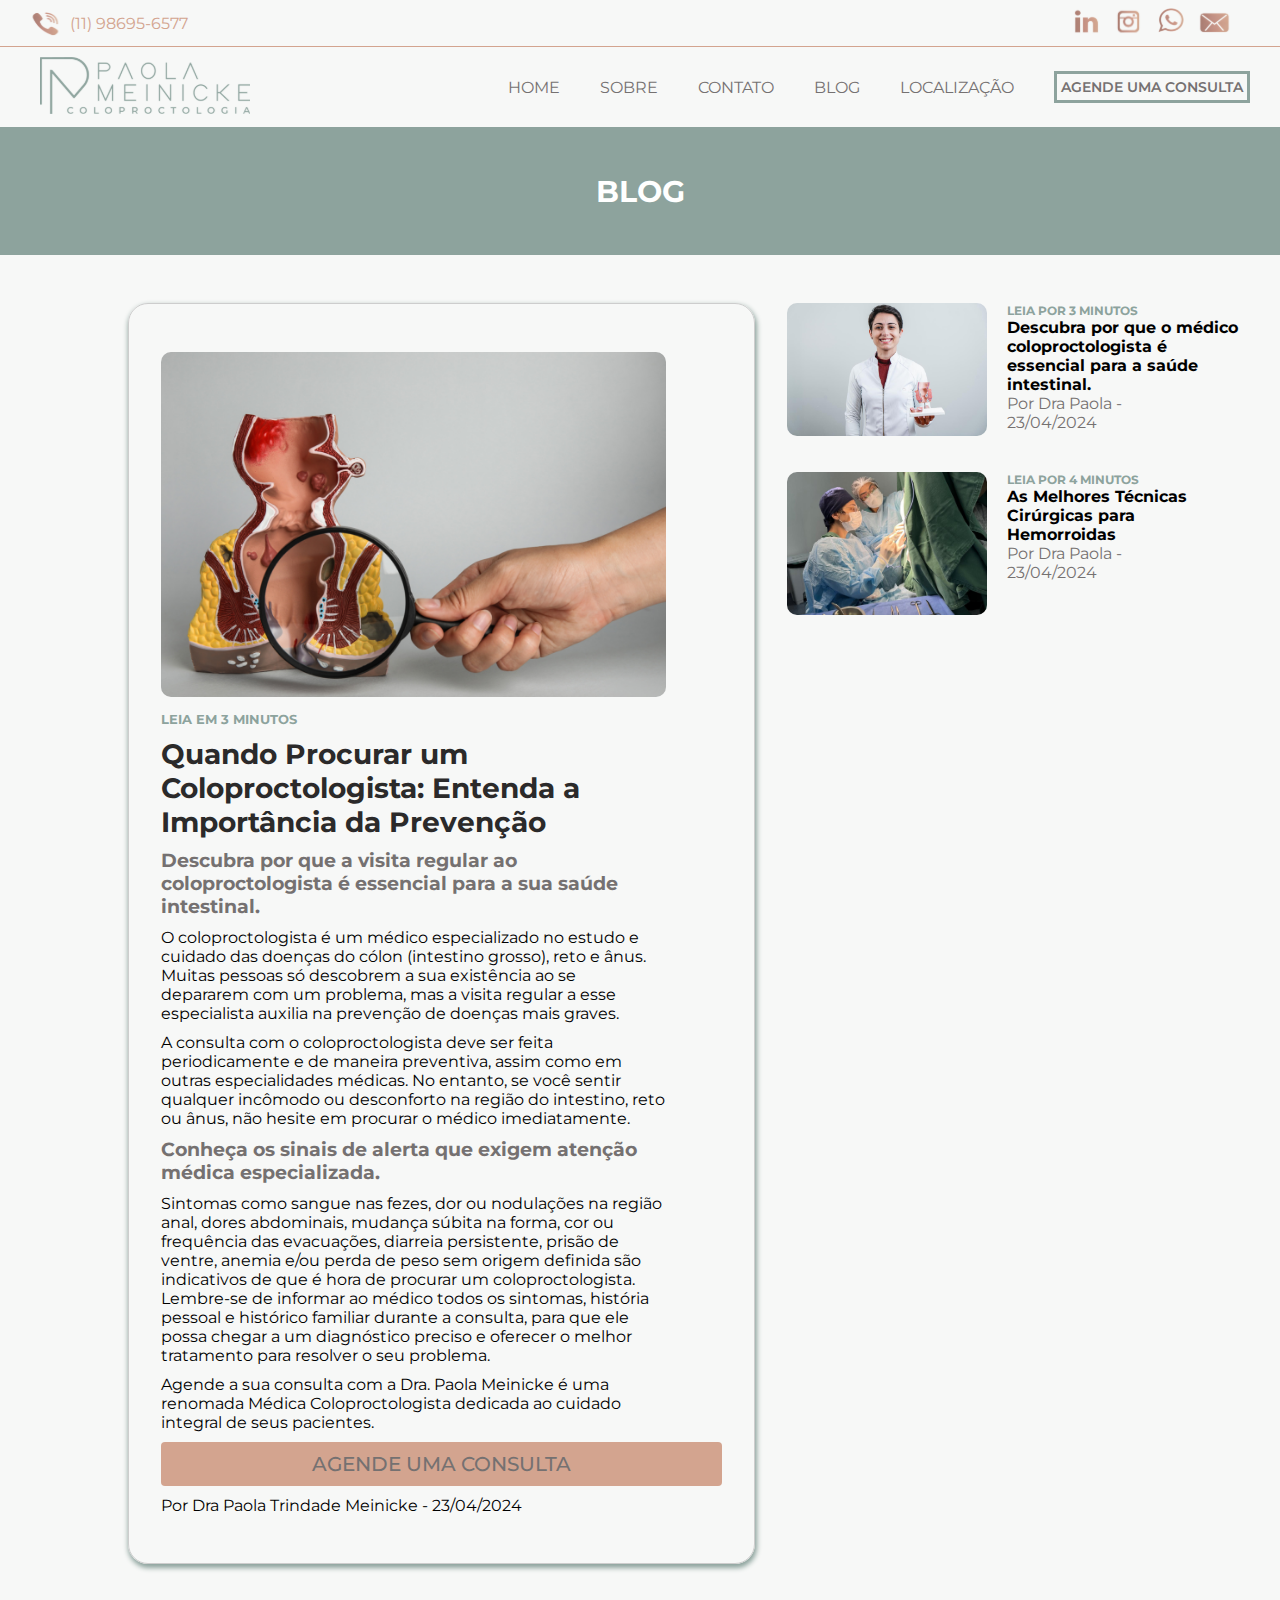
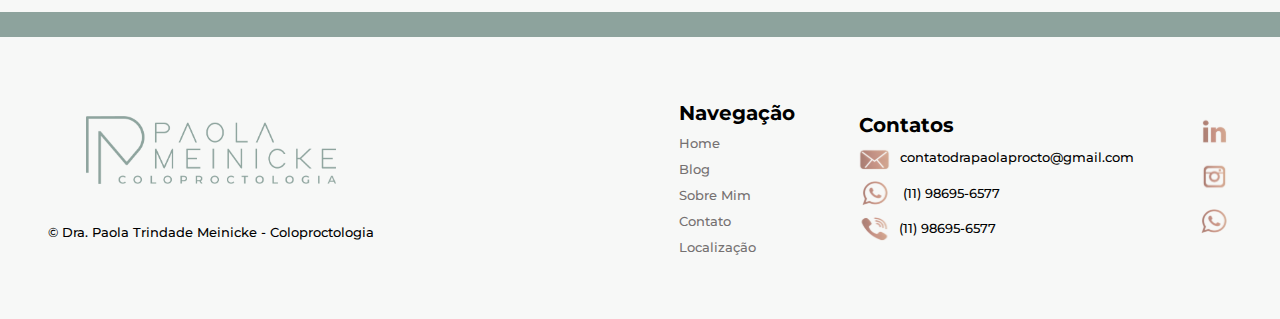
<file: pages/artigo2.html>
<!DOCTYPE html>
<html lang="pt-br">

<head>
    <meta charset="UTF-8">
    <meta name="viewport" content="width=device-width, initial-scale=1.0">
    <link rel="preconnect" href="https://fonts.googleapis.com">
    <link rel="preconnect" href="https://fonts.gstatic.com" crossorigin>
    <link href="https://fonts.googleapis.com/css2?family=Montserrat:ital,wght@0,100..900;1,100..900&display=swap"
        rel="stylesheet">
    <title>Dra Paola Trindade</title>
    <link rel="stylesheet" href="../styles/index.css">
    <link rel="shortcut icon" href="../img/favicon.png" type="image/x-icon">
</head>

<body>
    <div id="page" class="site">
        <header>
            <div class="icons-navbar">
                <div class="tel-header">
                    <img class="icon-contato" src="../img/tel-icon.svg" alt="">
                    <p>(11) 98695-6577</p>
                </div>
                <div class="icons-header">
                    <a href="https://www.linkedin.com/in/drapaolameinicke" target="_blank"
                        rel="noopener noreferrer"><img class="icon-redes" src="../img/linkdlin.svg" alt=""></a>
                    <a href="https://www.instagram.com/drapaola.procto/" target="_blank" rel="noopener noreferrer"><img
                            class="icon-redes" src="../img/Insta-icon.svg" alt=""></a>
                    <a href="https://api.whatsapp.com/send/?phone=%2B5511986956577&text=Ol%C3%A1%2C+encontrei+a+Dra+Paola+Meinicke+Proctolgista+no+Google+e+gostaria+de+agendar+uma+consulta&type=phone_number&app_absent=0"
                        target="_blank" rel="noopener noreferrer"><img class="icon-redes" src="../img/Whatssap-icon.svg"
                            alt=""></a>
                    <a href="mailto:contatodrapaolaprocto@gmail.com"><img class="icon-redes" src="../img/mail-icon.svg"
                            alt=""></a>
                </div>
            </div>
            <div class="navbar">
                <a href="../index.html"><img src="../img/Logo-PM.svg" alt="Logo"></a>
                <div class="nav-itens">
                    <ul class="list-nav">
                        <li><a href="../index.html">Home</a></li>
                        <li><a href="../index.html#about">Sobre</a></li>
                        <li><a href="../index.html#contact">Contato</a></li>
                        <li><a href="../index.html#blog">Blog</a></li>
                        <li><a href="../index.html#local">Localização</a></li>
                    </ul>
                    <button class="btn-header"><a
                            href="https://api.whatsapp.com/send/?phone=%2B5511986956577&text=Ol%C3%A1%2C+encontrei+a+Dra+Paola+Meinicke+Proctolgista+no+Google+e+gostaria+de+agendar+uma+consulta&type=phone_number&app_absent=0"
                            target="_blank" rel="noopener noreferrer">Agende uma consulta</a>
                    </button>
                </div>
            </div>
        </header>
        <main>
            <section class="blog-page" id="blog">
                <div class="titulo-blog-page">
                    <h2>Blog</h2>
                </div>

                <section class="conteudo-page">
                    <article class="principal-page training-icons">
                        <div class="img-blog-page"><a href="./pages/blog.html" target="_blank"><img
                                    src="../img/Quando Procurar um Coloproctologista_ Entenda a Importância da Prevenção.png" alt=""></a></div>
                        <div class="text-blog-page">
                            <h5> Leia em 3 minutos</h5>
                            <h2>Quando Procurar um Coloproctologista: Entenda a Importância da
                                Prevenção
                            </h2>
                            <h3>Descubra por que a visita regular ao coloproctologista é essencial para a sua saúde
                                intestinal.</h3>
                            <p>O coloproctologista é um médico especializado no estudo e cuidado das doenças
                                do cólon (intestino grosso), reto e ânus. Muitas pessoas só descobrem a sua
                                existência ao se depararem com um problema, mas a visita regular a esse
                                especialista auxilia na prevenção de doenças mais graves.
                                </p>
                            <p>A consulta com o coloproctologista deve ser feita periodicamente e de maneira
                                preventiva, assim como em outras especialidades médicas. No entanto, se você
                                sentir qualquer incômodo ou desconforto na região do intestino, reto ou ânus, não
                                hesite em procurar o médico imediatamente.</p>
                            <h3>Conheça os sinais de alerta que exigem atenção médica especializada.</h3>
                            <p>Sintomas como sangue nas fezes, dor ou nodulações na região anal, dores
                                abdominais, mudança súbita na forma, cor ou frequência das evacuações, diarreia
                                persistente, prisão de ventre, anemia e/ou perda de peso sem origem definida são
                                indicativos de que é hora de procurar um coloproctologista. Lembre-se de informar
                                ao médico todos os sintomas, história pessoal e histórico familiar durante a
                                consulta, para que ele possa chegar a um diagnóstico preciso e oferecer o melhor
                                tratamento para resolver o seu problema.</p>
                                <p>
                                    Agende a sua consulta com a Dra. Paola Meinicke é uma renomada Médica
                                    Coloproctologista dedicada ao cuidado integral de seus pacientes.
                                </p>
                               <button class="btn-scheduling"><a href="https://api.whatsapp.com/send/?phone=%2B5511986956577&text=Ol%C3%A1%2C+encontrei+a+Dra+Paola+Meinicke+Proctolgista+no+Google+e+gostaria+de+agendar+uma+consulta&type=phone_number&app_absent=0" target="_blank">Agende uma consulta</a></button>
                            <p>Por Dra Paola Trindade Meinicke - 23/04/2024</p>
                        </div>
                    </article>
                    <aside>
                        <div class="secundario-page">
                            <a href="../pages/blog.html"><img src="../img/outrafoto.jpg" alt=""></a>
                            <div>
                                <a href="../pages/blog.html">
                                    <h5>Leia por 3 minutos</h5>
                                    <h2>Descubra por que o médico coloproctologista é essencial para a saúde intestinal.
                                        </h2>
                                    <p>Por Dra Paola - 23/04/2024</p>
                                </a>
                            </div>
                        </div>

                        <div class="secundario-page">
                            <a href="../pages/artigo3.html"><img src="../img/IMG_2945.JPG" alt=""></a>
                            <div>
                                <a href="../pages/artigo3.html">
                                    <h5>Leia por 4 minutos</h5>
                                    <h2>As Melhores Técnicas Cirúrgicas para Hemorroidas</h2>
                                    <p>Por Dra Paola - 23/04/2024</p>
                                </a>
                            </div>

                    </aside>
                </section>
            </section>
        </main>

        <footer>
            <div class="logo-footer">
                <img src="../img/logo.png" width="250px" alt="">
                <p>© Dra. Paola Trindade Meinicke - Coloproctologia</p>
            </div>
            <div class="nav-footer">
                <div class="links-nav">
                    <h4>Navegação</h4>
                    <ul>
                        <li><a href="#">Home</a></li>
                        <li><a href="#blog">Blog</a></li>
                        <li><a href="#about">Sobre Mim</a></li>
                        <li><a href="#contact">Contato</a></li>
                        <li><a href="#local">Localização</a></li>
                    </ul>
                </div>
                <div class="contact-nav">
                    <h4>Contatos</h4>
                    <div class="info-nav">
                        <img src="../img/mail-icon.svg" alt="icone email">
                        <p>contatodrapaolaprocto@gmail.com</p>
                    </div>
                    <div class="info-nav">
                        <img src="../img/Whatssap-icon.svg" alt="icone whatsapp">
                        <p>(11) 98695-6577</p>
                    </div>
                    <div class="info-nav">
                        <img src="../img/tel-icon.svg" alt="icone telefone">
                        <p>(11) 98695-6577</p>
                    </div>
                </div>
                <div class="icons-nav">
                    <a href="https://www.linkedin.com/in/drapaolameinicke" target="_blank"
                        rel="noopener noreferrer"><img class="icon-redes" src="../img/linkdlin.svg" alt=""></a>
                    <a href="https://www.instagram.com/drapaola.procto/" target="_blank" rel="noopener noreferrer"><img
                            class="icon-redes" src="../img/Insta-icon.svg" alt=""></a>
                    <a href="https://api.whatsapp.com/send/?phone=%2B5511986956577&text=Ol%C3%A1%2C+encontrei+a+Dra+Paola+Meinicke+Proctolgista+no+Google+e+gostaria+de+agendar+uma+consulta&type=phone_number&app_absent=0"
                        target="_blank" rel="noopener noreferrer"><img class="icon-redes" src="../img/Whatssap-icon.svg"
                            alt=""></a>
                </div>
            </div>
        </footer>
    </div>
</body>

</html>
</file>
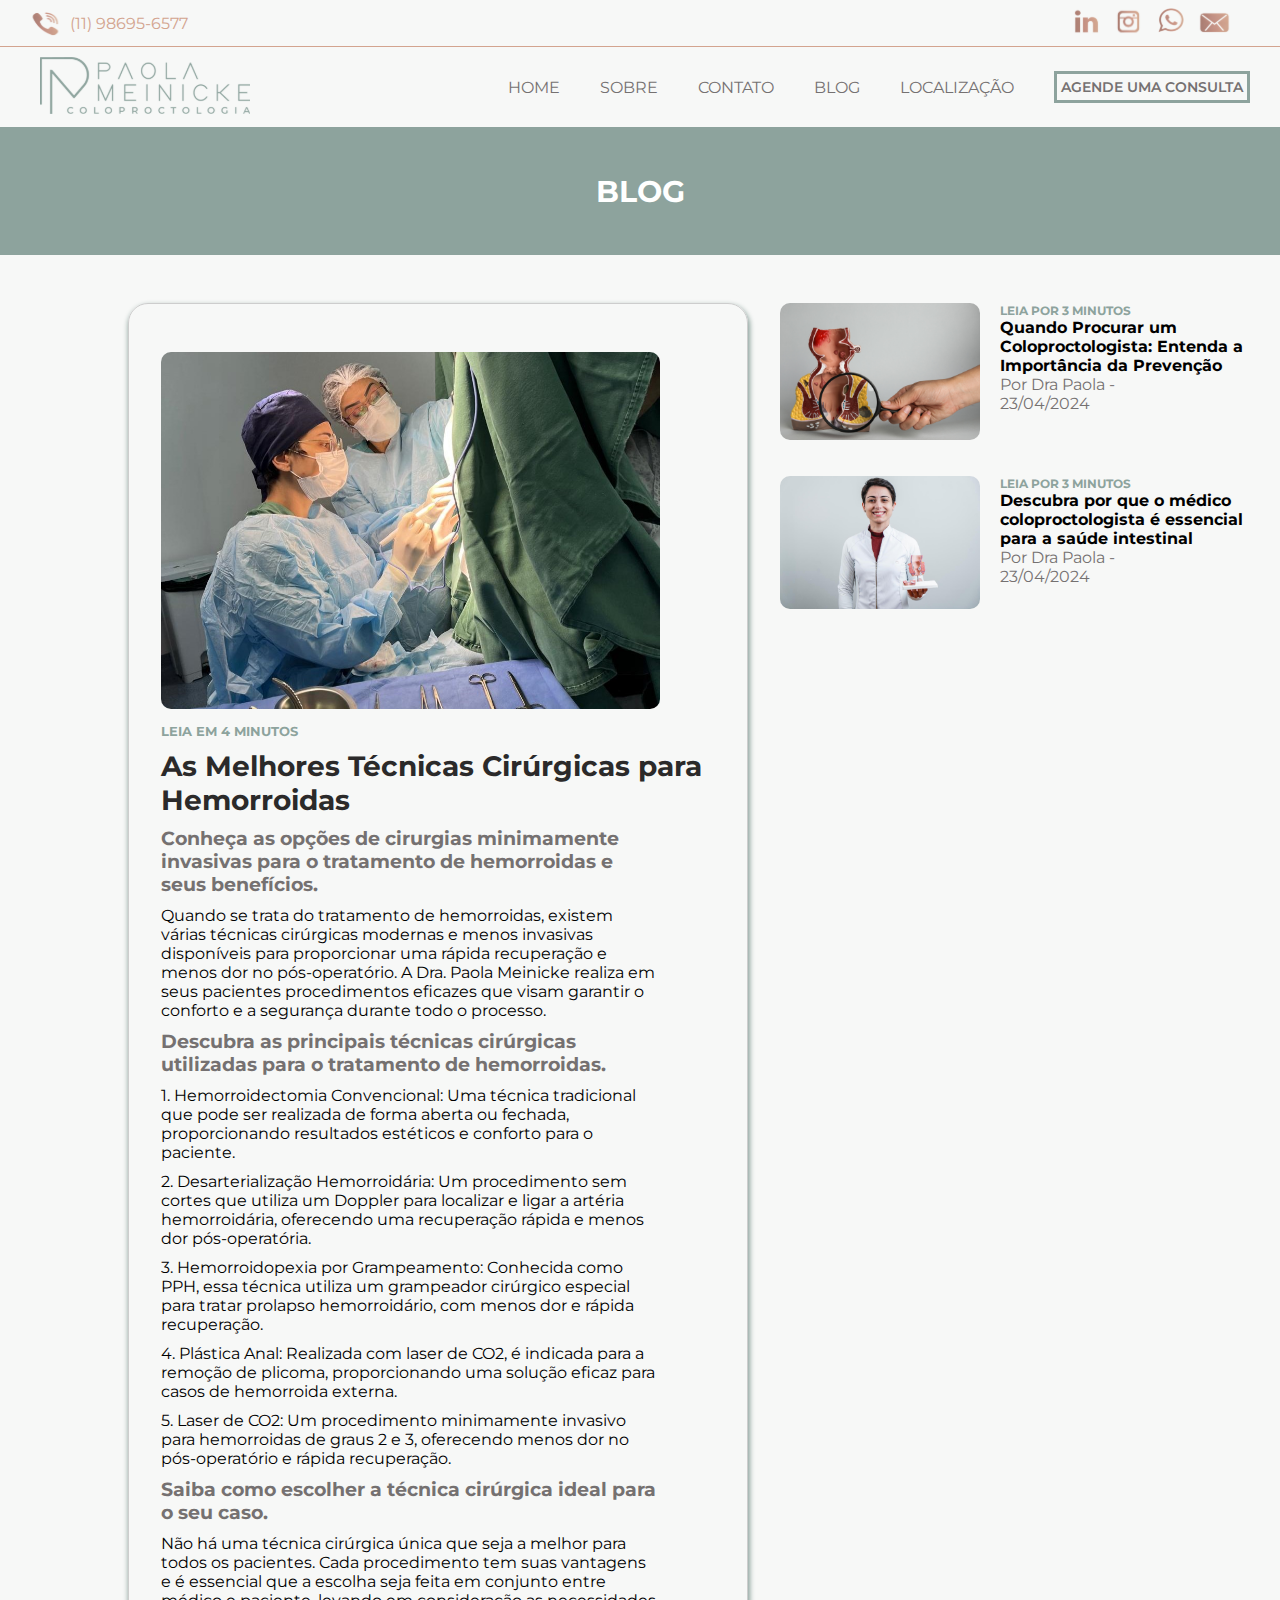
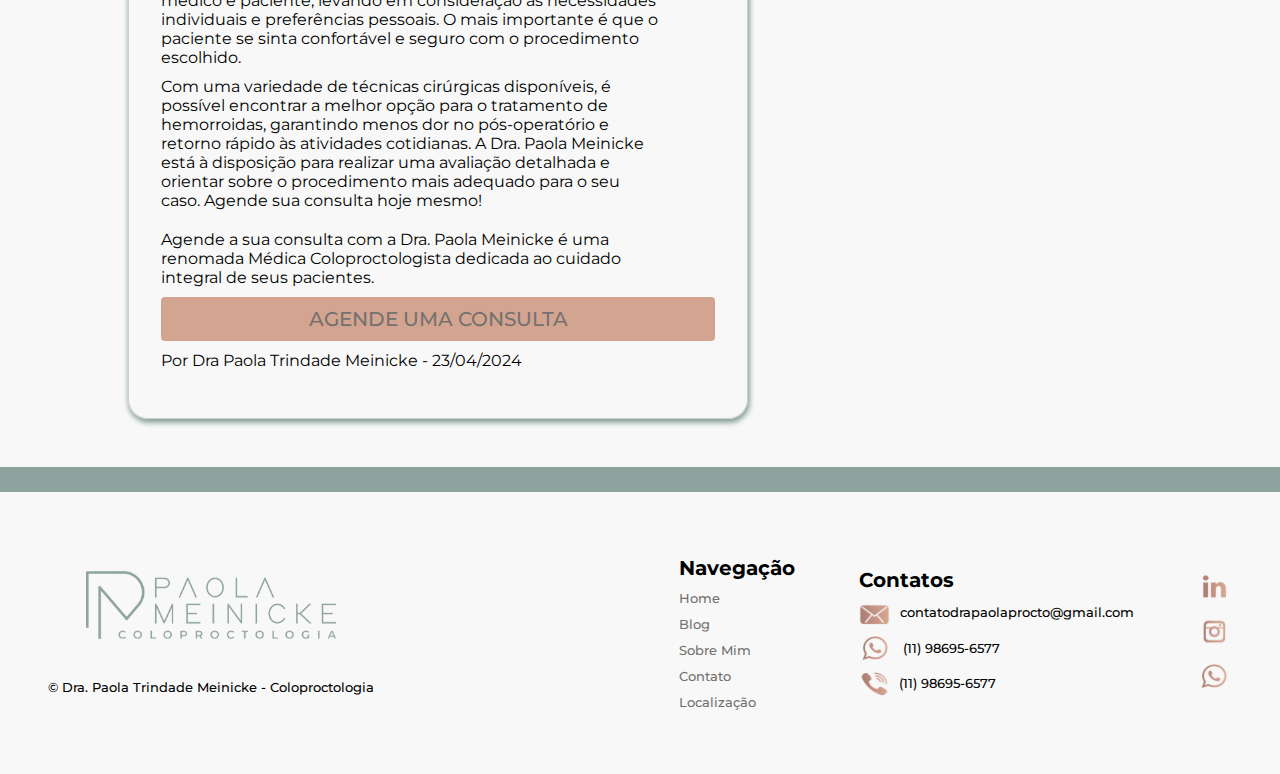
<file: pages/artigo3.html>
<!DOCTYPE html>
<html lang="pt-br">

<head>
    <meta charset="UTF-8">
    <meta name="viewport" content="width=device-width, initial-scale=1.0">
    <link rel="preconnect" href="https://fonts.googleapis.com">
    <link rel="preconnect" href="https://fonts.gstatic.com" crossorigin>
    <link href="https://fonts.googleapis.com/css2?family=Montserrat:ital,wght@0,100..900;1,100..900&display=swap"
        rel="stylesheet">
    <title>Dra Paola Trindade</title>
    <link rel="stylesheet" href="../styles/index.css">
    <link rel="shortcut icon" href="../img/favicon.png" type="image/x-icon">
</head>

<body>
    <div id="page" class="site">
        <header>
            <div class="icons-navbar">
                <div class="tel-header">
                    <img class="icon-contato" src="../img/tel-icon.svg" alt="">
                    <p>(11) 98695-6577</p>
                </div>
                <div class="icons-header">
                    <a href="https://www.linkedin.com/in/drapaolameinicke" target="_blank"
                        rel="noopener noreferrer"><img class="icon-redes" src="../img/linkdlin.svg" alt=""></a>
                    <a href="https://www.instagram.com/drapaola.procto/" target="_blank" rel="noopener noreferrer"><img
                            class="icon-redes" src="../img/Insta-icon.svg" alt=""></a>
                    <a href="https://api.whatsapp.com/send/?phone=5511986956577&text&type=phone_number&app_absent=0"
                        target="_blank" rel="noopener noreferrer"><img class="icon-redes" src="../img/Whatssap-icon.svg"
                            alt=""></a>
                    <a href="mailto:contatodrapaolaprocto@gmail.com"><img class="icon-redes" src="../img/mail-icon.svg"
                            alt=""></a>
                </div>
            </div>
            <div class="navbar">
                <a href="../index.html"><img src="../img/Logo-PM.svg" alt="Logo"></a>
                <div class="nav-itens">
                    <ul class="list-nav">
                        <li><a href="../index.html">Home</a></li>
                        <li><a href="../index.html#about">Sobre</a></li>
                        <li><a href="../index.html#contact">Contato</a></li>
                        <li><a href="../index.html#blog">Blog</a></li>
                        <li><a href="../index.html#local">Localização</a></li>
                    </ul>
                    <button class="btn-header"><a
                            href="https://api.whatsapp.com/send/?phone=%2B5511986956577&text=Ol%C3%A1%2C+encontrei+a+Dra+Paola+Meinicke+Proctolgista+no+Google+e+gostaria+de+agendar+uma+consulta&type=phone_number&app_absent=0"
                            target="_blank" rel="noopener noreferrer">Agende uma consulta</a>
                    </button>
                </div>
            </div>
        </header>
        <main>
            <section class="blog-page" id="blog">
                <div class="titulo-blog-page">
                    <h2>Blog</h2>
                </div>

                <section class="conteudo-page">
                    <article class="principal-page training-icons">
                        <div class="img-blog-page"><a href="./pages/blog.html" target="_blank"><img
                                    src="../img/IMG_2945.JPG" alt=""></a></div>
                        <div class="text-blog-page">
                            <h5> Leia em 4 minutos</h5>
                            <h2>As Melhores Técnicas Cirúrgicas para Hemorroidas</h2>
                            <h3>Conheça as opções de cirurgias minimamente invasivas para o tratamento de
                                hemorroidas e seus benefícios.</h3>
                            <p>Quando se trata do tratamento de hemorroidas, existem várias técnicas cirúrgicas
                                modernas e menos invasivas disponíveis para proporcionar uma rápida recuperação
                                e menos dor no pós-operatório. A Dra. Paola Meinicke realiza em seus pacientes
                                procedimentos eficazes que visam garantir o conforto e a segurança durante todo o
                                processo.
                            </p>
                            <h3>Descubra as principais técnicas cirúrgicas utilizadas para o tratamento de
                                hemorroidas.
                            </h3>
                            <p>1. Hemorroidectomia Convencional: Uma técnica tradicional que pode ser
                                realizada de forma aberta ou fechada, proporcionando resultados estéticos e
                                conforto para o paciente.</p>
                            <p>
                                2. Desarterialização Hemorroidária: Um procedimento sem cortes que utiliza um
                                Doppler para localizar e ligar a artéria hemorroidária, oferecendo uma
                                recuperação rápida e menos dor pós-operatória.
                            </p>
                            <p>
                                3. Hemorroidopexia por Grampeamento: Conhecida como PPH, essa técnica
                                utiliza um grampeador cirúrgico especial para tratar prolapso hemorroidário,
                                com menos dor e rápida recuperação.
                            </p>
                            <p>
                                4. Plástica Anal: Realizada com laser de CO2, é indicada para a remoção de
                                plicoma, proporcionando uma solução eficaz para casos de hemorroida
                                externa.
                            </p>
                            <p>
                                5. Laser de CO2: Um procedimento minimamente invasivo para hemorroidas de
                                graus 2 e 3, oferecendo menos dor no pós-operatório e rápida recuperação.
                            </p>
                            <h3>Saiba como escolher a técnica cirúrgica ideal para o seu caso.
                            </h3>
                            <p>Não há uma técnica cirúrgica única que seja a melhor para todos os pacientes. Cada
                                procedimento tem suas vantagens e é essencial que a escolha seja feita em
                                conjunto entre médico e paciente, levando em consideração as necessidades
                                individuais e preferências pessoais. O mais importante é que o paciente se sinta
                                confortável e seguro com o procedimento escolhido.
                            </p>
                            <p>Com uma variedade de técnicas cirúrgicas disponíveis, é possível encontrar a
                                melhor opção para o tratamento de hemorroidas, garantindo menos dor no
                                pós-operatório e retorno rápido às atividades cotidianas. A Dra. Paola Meinicke está à
                                disposição para realizar uma avaliação detalhada e orientar sobre o procedimento
                                mais adequado para o seu caso. Agende sua consulta hoje mesmo!</p>
                                <hr>
                            <p>
                                Agende a sua consulta com a Dra. Paola Meinicke é uma renomada Médica
                                Coloproctologista dedicada ao cuidado integral de seus pacientes.
                            </p>
                            <button class="btn-scheduling"><a
                                    href="https://api.whatsapp.com/send/?phone=%2B5511986956577&text=Ol%C3%A1%2C+encontrei+a+Dra+Paola+Meinicke+Proctolgista+no+Google+e+gostaria+de+agendar+uma+consulta&type=phone_number&app_absent=0"
                                    target="_blank">Agende uma consulta</a></button>
                            <p>Por Dra Paola Trindade Meinicke - 23/04/2024</p>
                        </div>
                    </article>
                    <aside>
                        <div class="secundario-page">
                            <a href="../pages/artigo2.html"><img
                                    src="../img/Quando Procurar um Coloproctologista_ Entenda a Importância da Prevenção.png"
                                    alt=""></a>
                            <div>
                                <a href="../pages/artigo2.html">
                                    <h5>Leia por 3 minutos</h5>
                                    <h2>Quando Procurar um Coloproctologista: Entenda a Importância da
                                        Prevenção
                                    </h2>
                                    <p>Por Dra Paola - 23/04/2024</p>
                                </a>
                            </div>
                        </div>

                        <div class="secundario-page">
                            <a href="../pages/blog.html"><img src="../img/outrafoto.jpg" alt=""></a>
                            <div>
                                <a href="../pages/blog.html">
                                    <h5>Leia por 3 minutos</h5>
                                    <h2>Descubra por que o médico coloproctologista é essencial para
                                        a saúde intestinal</h2>
                                    <p>Por Dra Paola - 23/04/2024</p>
                                </a>
                            </div>
                            

                    </aside>
                </section>
            </section>
        </main>

        <footer>
            <div class="logo-footer">
                <img src="../img/logo.png" width="250px" alt="">
                <p>© Dra. Paola Trindade Meinicke - Coloproctologia</p>
            </div>
            <div class="nav-footer">
                <div class="links-nav">
                    <h4>Navegação</h4>
                    <ul>
                        <li><a href="#">Home</a></li>
                        <li><a href="#blog">Blog</a></li>
                        <li><a href="#about">Sobre Mim</a></li>
                        <li><a href="#contact">Contato</a></li>
                        <li><a href="#local">Localização</a></li>
                    </ul>
                </div>
                <div class="contact-nav">
                    <h4>Contatos</h4>
                    <div class="info-nav">
                        <img src="../img/mail-icon.svg" alt="icone email">
                        <p>contatodrapaolaprocto@gmail.com</p>
                    </div>
                    <div class="info-nav">
                        <img src="../img/Whatssap-icon.svg" alt="icone whatsapp">
                        <p>(11) 98695-6577</p>
                    </div>
                    <div class="info-nav">
                        <img src="../img/tel-icon.svg" alt="icone telefone">
                        <p>(11) 98695-6577</p>
                    </div>
                </div>
                <div class="icons-nav">
                    <a href="https://www.linkedin.com/in/drapaolameinicke" target="_blank"
                        rel="noopener noreferrer"><img class="icon-redes" src="../img/linkdlin.svg" alt=""></a>
                    <a href="https://www.instagram.com/drapaola.procto/" target="_blank" rel="noopener noreferrer"><img
                            class="icon-redes" src="../img/Insta-icon.svg" alt=""></a>
                    <a href="https://api.whatsapp.com/send/?phone=5511986956577&text&type=phone_number&app_absent=0"
                        target="_blank" rel="noopener noreferrer"><img class="icon-redes" src="../img/Whatssap-icon.svg"
                            alt=""></a>
                </div>
            </div>
        </footer>
    </div>
</body>

</html>
</file>
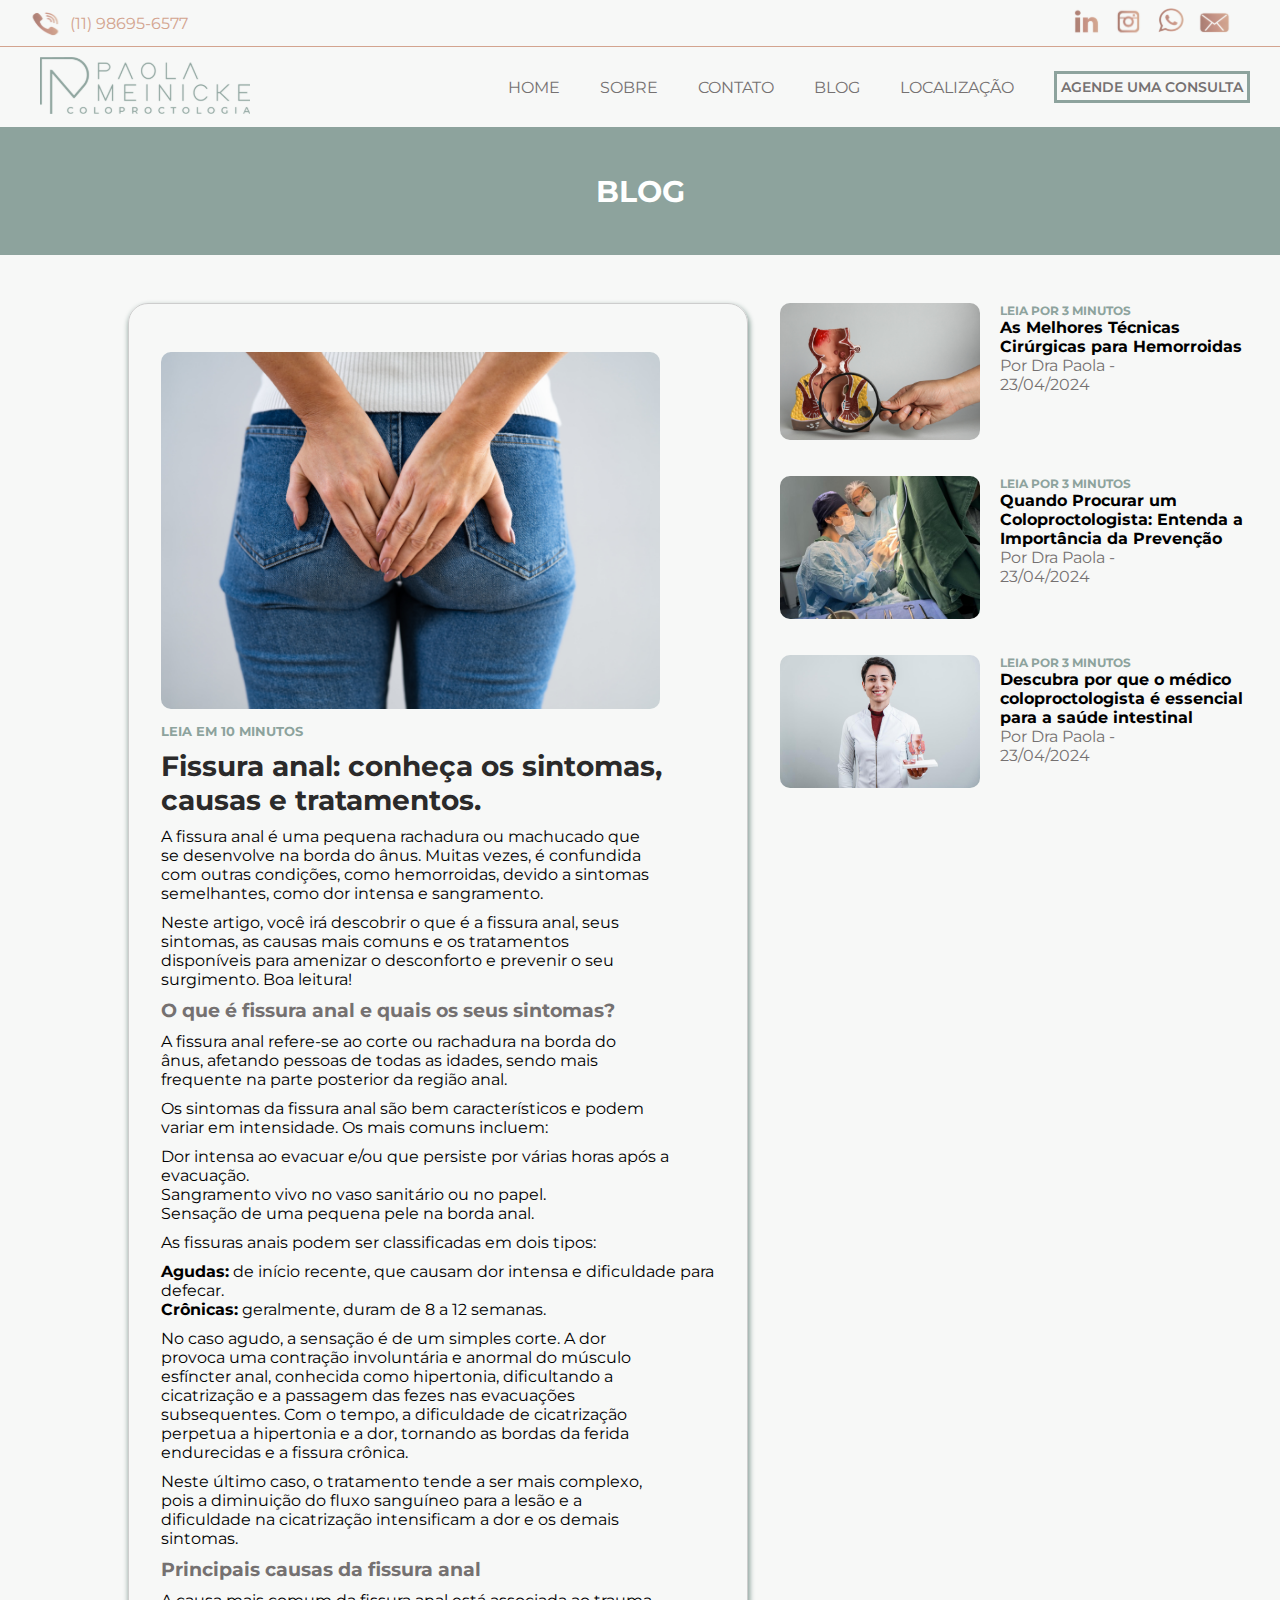
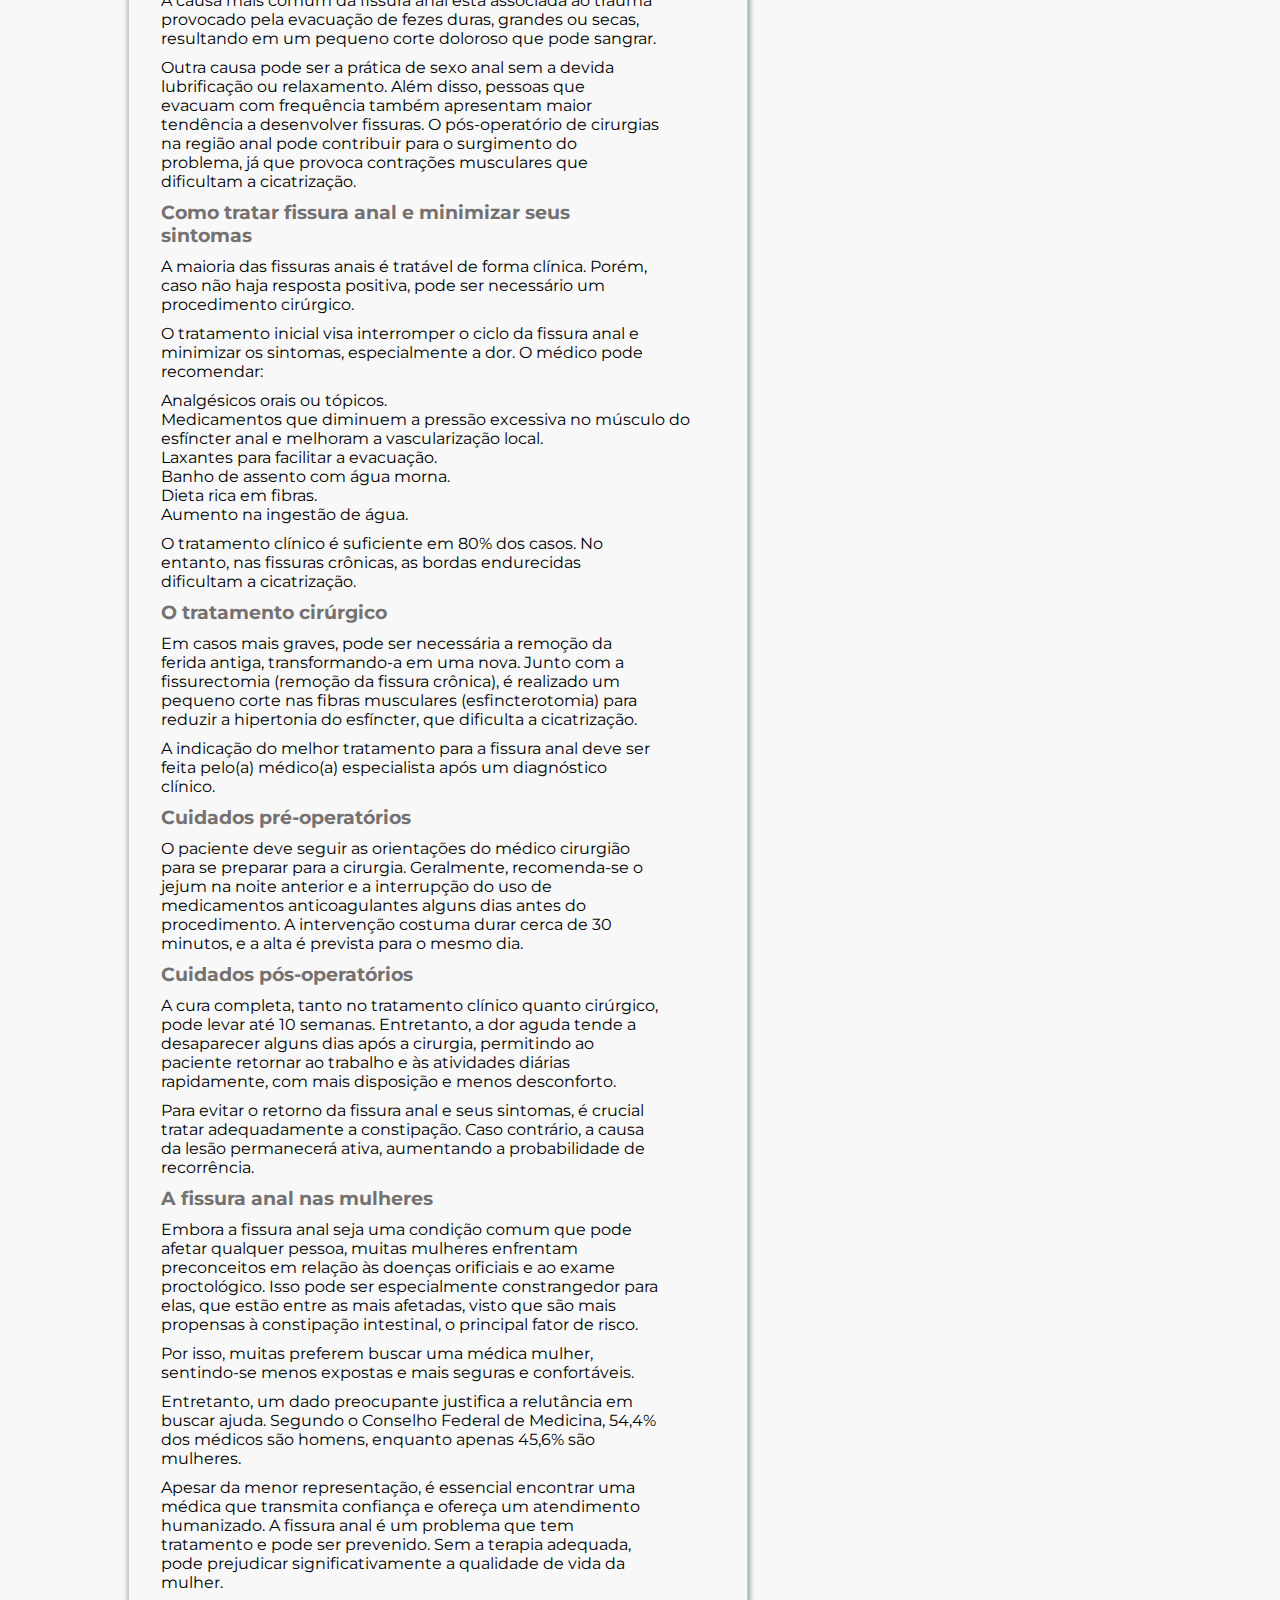
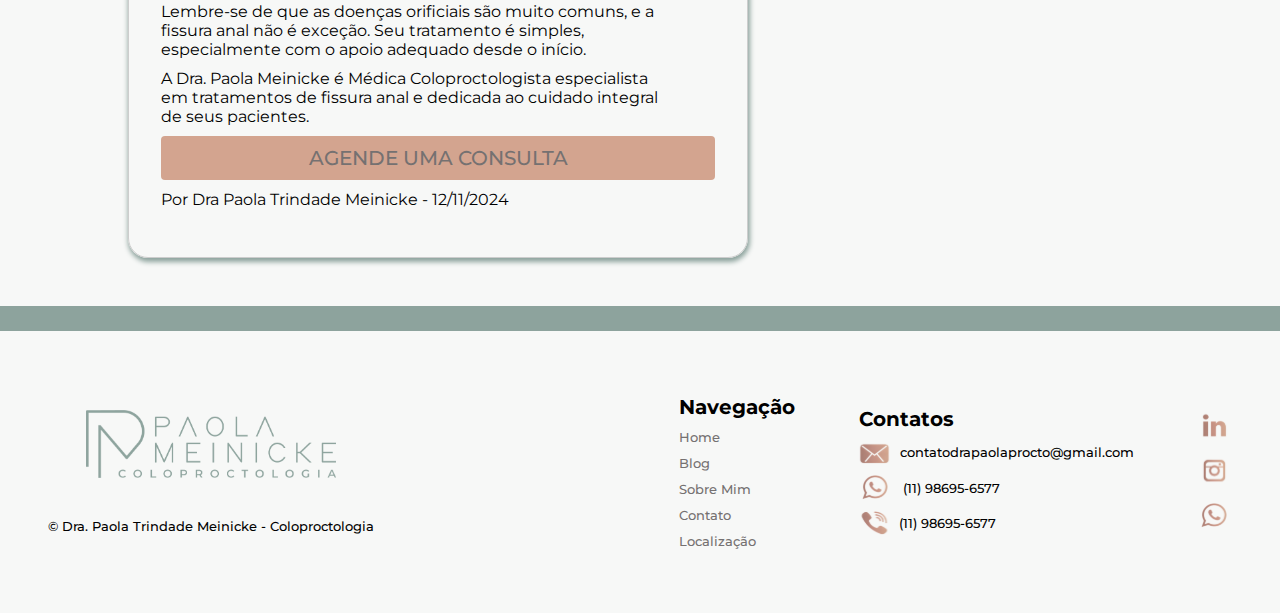
<file: pages/artigo4.html>
<!DOCTYPE html>
<html lang="pt-br">
  <head>
    <meta charset="UTF-8" />
    <meta name="viewport" content="width=device-width, initial-scale=1.0" />
    <link rel="preconnect" href="https://fonts.googleapis.com" />
    <link rel="preconnect" href="https://fonts.gstatic.com" crossorigin />
    <link
      href="https://fonts.googleapis.com/css2?family=Montserrat:ital,wght@0,100..900;1,100..900&display=swap"
      rel="stylesheet"
    />
    <title>Dra Paola Trindade</title>
    <link rel="stylesheet" href="../styles/index.css" />
    <link rel="shortcut icon" href="../img/favicon.png" type="image/x-icon" />
  </head>

  <body>
    <div id="page" class="site">
      <header>
        <div class="icons-navbar">
          <div class="tel-header">
            <img class="icon-contato" src="../img/tel-icon.svg" alt="" />
            <p>(11) 98695-6577</p>
          </div>
          <div class="icons-header">
            <a
              href="https://www.linkedin.com/in/drapaolameinicke"
              target="_blank"
              rel="noopener noreferrer"
              ><img class="icon-redes" src="../img/linkdlin.svg" alt=""
            /></a>
            <a
              href="https://www.instagram.com/drapaola.procto/"
              target="_blank"
              rel="noopener noreferrer"
              ><img class="icon-redes" src="../img/Insta-icon.svg" alt=""
            /></a>
            <a
              href="https://api.whatsapp.com/send/?phone=5511986956577&text&type=phone_number&app_absent=0"
              target="_blank"
              rel="noopener noreferrer"
              ><img class="icon-redes" src="../img/Whatssap-icon.svg" alt=""
            /></a>
            <a href="mailto:contatodrapaolaprocto@gmail.com"
              ><img class="icon-redes" src="../img/mail-icon.svg" alt=""
            /></a>
          </div>
        </div>
        <div class="navbar">
          <a href="../index.html"
            ><img src="../img/Logo-PM.svg" alt="Logo"
          /></a>
          <div class="nav-itens">
            <ul class="list-nav">
              <li><a href="../index.html">Home</a></li>
              <li><a href="../index.html#about">Sobre</a></li>
              <li><a href="../index.html#contact">Contato</a></li>
              <li><a href="../index.html#blog">Blog</a></li>
              <li><a href="../index.html#local">Localização</a></li>
            </ul>
            <button class="btn-header">
              <a
                href="https://agendarconsulta.com/perfil/dr-paola-trindade-meinicke-1709999315"
                target="_blank"
                rel="noopener noreferrer"
                >Agende uma consulta</a
              >
            </button>
          </div>
        </div>
      </header>
      <main>
        <section class="blog-page" id="blog">
          <div class="titulo-blog-page">
            <h2>Blog</h2>
          </div>

          <section class="conteudo-page">
            <article class="principal-page training-icons">
              <div class="img-blog-page">
                <a href="./pages/blog.html" target="_blank">
                  <img
                    src="../img/Fissura anal_ conheça os sintomas, causas e tratamentos.png"
                    alt="Img sobre Fissura Anal"
                  />
                </a>
              </div>
              <div class="text-blog-page">
                <h5>Leia em 10 minutos</h5>
                <h2>
                  Fissura anal: conheça os sintomas, causas e tratamentos.
                </h2>
                <p>
                  A fissura anal é uma pequena rachadura ou machucado que se
                  desenvolve na borda do ânus. Muitas vezes, é confundida com
                  outras condições, como hemorroidas, devido a sintomas
                  semelhantes, como dor intensa e sangramento.
                </p>

                <p>
                  Neste artigo, você irá descobrir o que é a fissura anal, seus
                  sintomas, as causas mais comuns e os tratamentos disponíveis
                  para amenizar o desconforto e prevenir o seu surgimento. Boa
                  leitura!
                </p>

                <h3>O que é fissura anal e quais os seus sintomas?</h3>
                <p>
                  A fissura anal refere-se ao corte ou rachadura na borda do
                  ânus, afetando pessoas de todas as idades, sendo mais
                  frequente na parte posterior da região anal.
                </p>

                <p>
                  Os sintomas da fissura anal são bem característicos e podem
                  variar em intensidade. Os mais comuns incluem:
                </p>

                <ul>
                  <li>
                    Dor intensa ao evacuar e/ou que persiste por várias horas
                    após a evacuação.
                  </li>
                  <li>Sangramento vivo no vaso sanitário ou no papel.</li>
                  <li>Sensação de uma pequena pele na borda anal.</li>
                </ul>

                <p>As fissuras anais podem ser classificadas em dois tipos:</p>

                <ul>
                  <li>
                    <strong>Agudas:</strong> de início recente, que causam dor
                    intensa e dificuldade para defecar.
                  </li>
                  <li>
                    <strong>Crônicas:</strong> geralmente, duram de 8 a 12
                    semanas.
                  </li>
                </ul>

                <p>
                  No caso agudo, a sensação é de um simples corte. A dor provoca
                  uma contração involuntária e anormal do músculo esfíncter
                  anal, conhecida como hipertonia, dificultando a cicatrização e
                  a passagem das fezes nas evacuações subsequentes. Com o tempo,
                  a dificuldade de cicatrização perpetua a hipertonia e a dor,
                  tornando as bordas da ferida endurecidas e a fissura crônica.
                </p>

                <p>
                  Neste último caso, o tratamento tende a ser mais complexo,
                  pois a diminuição do fluxo sanguíneo para a lesão e a
                  dificuldade na cicatrização intensificam a dor e os demais
                  sintomas.
                </p>

                <h3>Principais causas da fissura anal</h3>
                <p>
                  A causa mais comum da fissura anal está associada ao trauma
                  provocado pela evacuação de fezes duras, grandes ou secas,
                  resultando em um pequeno corte doloroso que pode sangrar.
                </p>

                <p>
                  Outra causa pode ser a prática de sexo anal sem a devida
                  lubrificação ou relaxamento. Além disso, pessoas que evacuam
                  com frequência também apresentam maior tendência a desenvolver
                  fissuras. O pós-operatório de cirurgias na região anal pode
                  contribuir para o surgimento do problema, já que provoca
                  contrações musculares que dificultam a cicatrização.
                </p>

                <h3>Como tratar fissura anal e minimizar seus sintomas</h3>
                <p>
                  A maioria das fissuras anais é tratável de forma clínica.
                  Porém, caso não haja resposta positiva, pode ser necessário um
                  procedimento cirúrgico.
                </p>

                <p>
                  O tratamento inicial visa interromper o ciclo da fissura anal
                  e minimizar os sintomas, especialmente a dor. O médico pode
                  recomendar:
                </p>

                <ul>
                  <li>Analgésicos orais ou tópicos.</li>
                  <li>
                    Medicamentos que diminuem a pressão excessiva no músculo do
                    esfíncter anal e melhoram a vascularização local.
                  </li>
                  <li>Laxantes para facilitar a evacuação.</li>
                  <li>Banho de assento com água morna.</li>
                  <li>Dieta rica em fibras.</li>
                  <li>Aumento na ingestão de água.</li>
                </ul>

                <p>
                  O tratamento clínico é suficiente em 80% dos casos. No
                  entanto, nas fissuras crônicas, as bordas endurecidas
                  dificultam a cicatrização.
                </p>

                <h3>O tratamento cirúrgico</h3>
                <p>
                  Em casos mais graves, pode ser necessária a remoção da ferida
                  antiga, transformando-a em uma nova. Junto com a fissurectomia
                  (remoção da fissura crônica), é realizado um pequeno corte nas
                  fibras musculares (esfincterotomia) para reduzir a hipertonia
                  do esfíncter, que dificulta a cicatrização.
                </p>

                <p>
                  A indicação do melhor tratamento para a fissura anal deve ser
                  feita pelo(a) médico(a) especialista após um diagnóstico
                  clínico.
                </p>

                <h3>Cuidados pré-operatórios</h3>
                <p>
                  O paciente deve seguir as orientações do médico cirurgião para
                  se preparar para a cirurgia. Geralmente, recomenda-se o jejum
                  na noite anterior e a interrupção do uso de medicamentos
                  anticoagulantes alguns dias antes do procedimento. A
                  intervenção costuma durar cerca de 30 minutos, e a alta é
                  prevista para o mesmo dia.
                </p>

                <h3>Cuidados pós-operatórios</h3>
                <p>
                  A cura completa, tanto no tratamento clínico quanto cirúrgico,
                  pode levar até 10 semanas. Entretanto, a dor aguda tende a
                  desaparecer alguns dias após a cirurgia, permitindo ao
                  paciente retornar ao trabalho e às atividades diárias
                  rapidamente, com mais disposição e menos desconforto.
                </p>

                <p>
                  Para evitar o retorno da fissura anal e seus sintomas, é
                  crucial tratar adequadamente a constipação. Caso contrário, a
                  causa da lesão permanecerá ativa, aumentando a probabilidade
                  de recorrência.
                </p>

                <h3>A fissura anal nas mulheres</h3>
                <p>
                  Embora a fissura anal seja uma condição comum que pode afetar
                  qualquer pessoa, muitas mulheres enfrentam preconceitos em
                  relação às doenças orificiais e ao exame proctológico. Isso
                  pode ser especialmente constrangedor para elas, que estão
                  entre as mais afetadas, visto que são mais propensas à
                  constipação intestinal, o principal fator de risco.
                </p>

                <p>
                  Por isso, muitas preferem buscar uma médica mulher,
                  sentindo-se menos expostas e mais seguras e confortáveis.
                </p>

                <p>
                  Entretanto, um dado preocupante justifica a relutância em
                  buscar ajuda. Segundo o Conselho Federal de Medicina, 54,4%
                  dos médicos são homens, enquanto apenas 45,6% são mulheres.
                </p>

                <p>
                  Apesar da menor representação, é essencial encontrar uma
                  médica que transmita confiança e ofereça um atendimento
                  humanizado. A fissura anal é um problema que tem tratamento e
                  pode ser prevenido. Sem a terapia adequada, pode prejudicar
                  significativamente a qualidade de vida da mulher.
                </p>

                <p>
                  Lembre-se de que as doenças orificiais são muito comuns, e a
                  fissura anal não é exceção. Seu tratamento é simples,
                  especialmente com o apoio adequado desde o início.
                </p>

                <p>
                  A Dra. Paola Meinicke é Médica Coloproctologista especialista
                  em tratamentos de fissura anal e dedicada ao cuidado integral
                  de seus pacientes.
                </p>

                <button class="btn-scheduling">
                  <a
                    href="https://agendarconsulta.com/perfil/dr-paola-trindade-meinicke-1709999315"
                    target="_blank"
                    >Agende uma consulta</a
                  >
                </button>
                <p>Por Dra Paola Trindade Meinicke - 12/11/2024</p>
              </div>
            </article>
            <aside>
              <div class="secundario-page">
                <a href="../pages/artigo2.html"
                  ><img
                    src="../img/Quando Procurar um Coloproctologista_ Entenda a Importância da Prevenção.png"
                    alt="Quando Procurar um Coloproctologista"
                /></a>
                <div>
                  <a href="../pages/artigo2.html">
                    <h5>Leia por 3 minutos</h5>
                    <h2>As Melhores Técnicas Cirúrgicas para Hemorroidas</h2>
                    <p>Por Dra Paola - 23/04/2024</p>
                  </a>
                </div>
              </div>
              <div class="secundario-page">
                <a href="../pages/artigo3.html"
                  ><img
                    src="../img/IMG_2945.JPG"
                    alt="As Melhores Técnicas Cirúrgicas para Hemorroidas"
                /></a>
                <div>
                  <a href="../pages/artigo2.html">
                    <h5>Leia por 3 minutos</h5>
                    <h2>
                      Quando Procurar um Coloproctologista: Entenda a
                      Importância da Prevenção
                    </h2>
                    <p>Por Dra Paola - 23/04/2024</p>
                  </a>
                </div>
              </div>

              <div class="secundario-page">
                <a href="../pages/blog.html"
                  ><img
                    src="../img/outrafoto.jpg"
                    alt="Descubra a Importância do Médico Coloproctologista"
                /></a>
                <div>
                  <a href="../pages/blog.html">
                    <h5>Leia por 3 minutos</h5>
                    <h2>
                      Descubra por que o médico coloproctologista é essencial
                      para a saúde intestinal
                    </h2>
                    <p>Por Dra Paola - 23/04/2024</p>
                  </a>
                </div>
              </div>
            </aside>
          </section>
        </section>
      </main>

      <footer>
        <div class="logo-footer">
          <img
            src="../img/logo.png"
            width="250px"
            alt="Logo da Dra Paola Trindade Meinicke"
          />
          <p>© Dra. Paola Trindade Meinicke - Coloproctologia</p>
        </div>
        <div class="nav-footer">
          <div class="links-nav">
            <h4>Navegação</h4>
            <ul>
              <li><a href="#">Home</a></li>
              <li><a href="#blog">Blog</a></li>
              <li><a href="#about">Sobre Mim</a></li>
              <li><a href="#contact">Contato</a></li>
              <li><a href="#local">Localização</a></li>
            </ul>
          </div>
          <div class="contact-nav">
            <h4>Contatos</h4>
            <div class="info-nav">
              <img src="../img/mail-icon.svg" alt="Ícone de Email" />
              <p>contatodrapaolaprocto@gmail.com</p>
            </div>
            <div class="info-nav">
              <img src="../img/Whatssap-icon.svg" alt="Ícone de WhatsApp" />
              <p>(11) 98695-6577</p>
            </div>
            <div class="info-nav">
              <img src="../img/tel-icon.svg" alt="Ícone de Telefone" />
              <p>(11) 98695-6577</p>
            </div>
          </div>
          <div class="icons-nav">
            <a
              href="https://www.linkedin.com/in/drapaolameinicke"
              target="_blank"
              rel="noopener noreferrer"
              ><img class="icon-redes" src="../img/linkdlin.svg" alt="LinkedIn"
            /></a>
            <a
              href="https://www.instagram.com/drapaola.procto/"
              target="_blank"
              rel="noopener noreferrer"
              ><img
                class="icon-redes"
                src="../img/Insta-icon.svg"
                alt="Instagram"
            /></a>
            <a
              href="https://api.whatsapp.com/send/?phone=5511986956577&text&type=phone_number&app_absent=0"
              target="_blank"
              rel="noopener noreferrer"
              ><img
                class="icon-redes"
                src="../img/Whatssap-icon.svg"
                alt="WhatsApp"
            /></a>
          </div>
        </div>
      </footer>
    </div>
  </body>
</html>
</file>
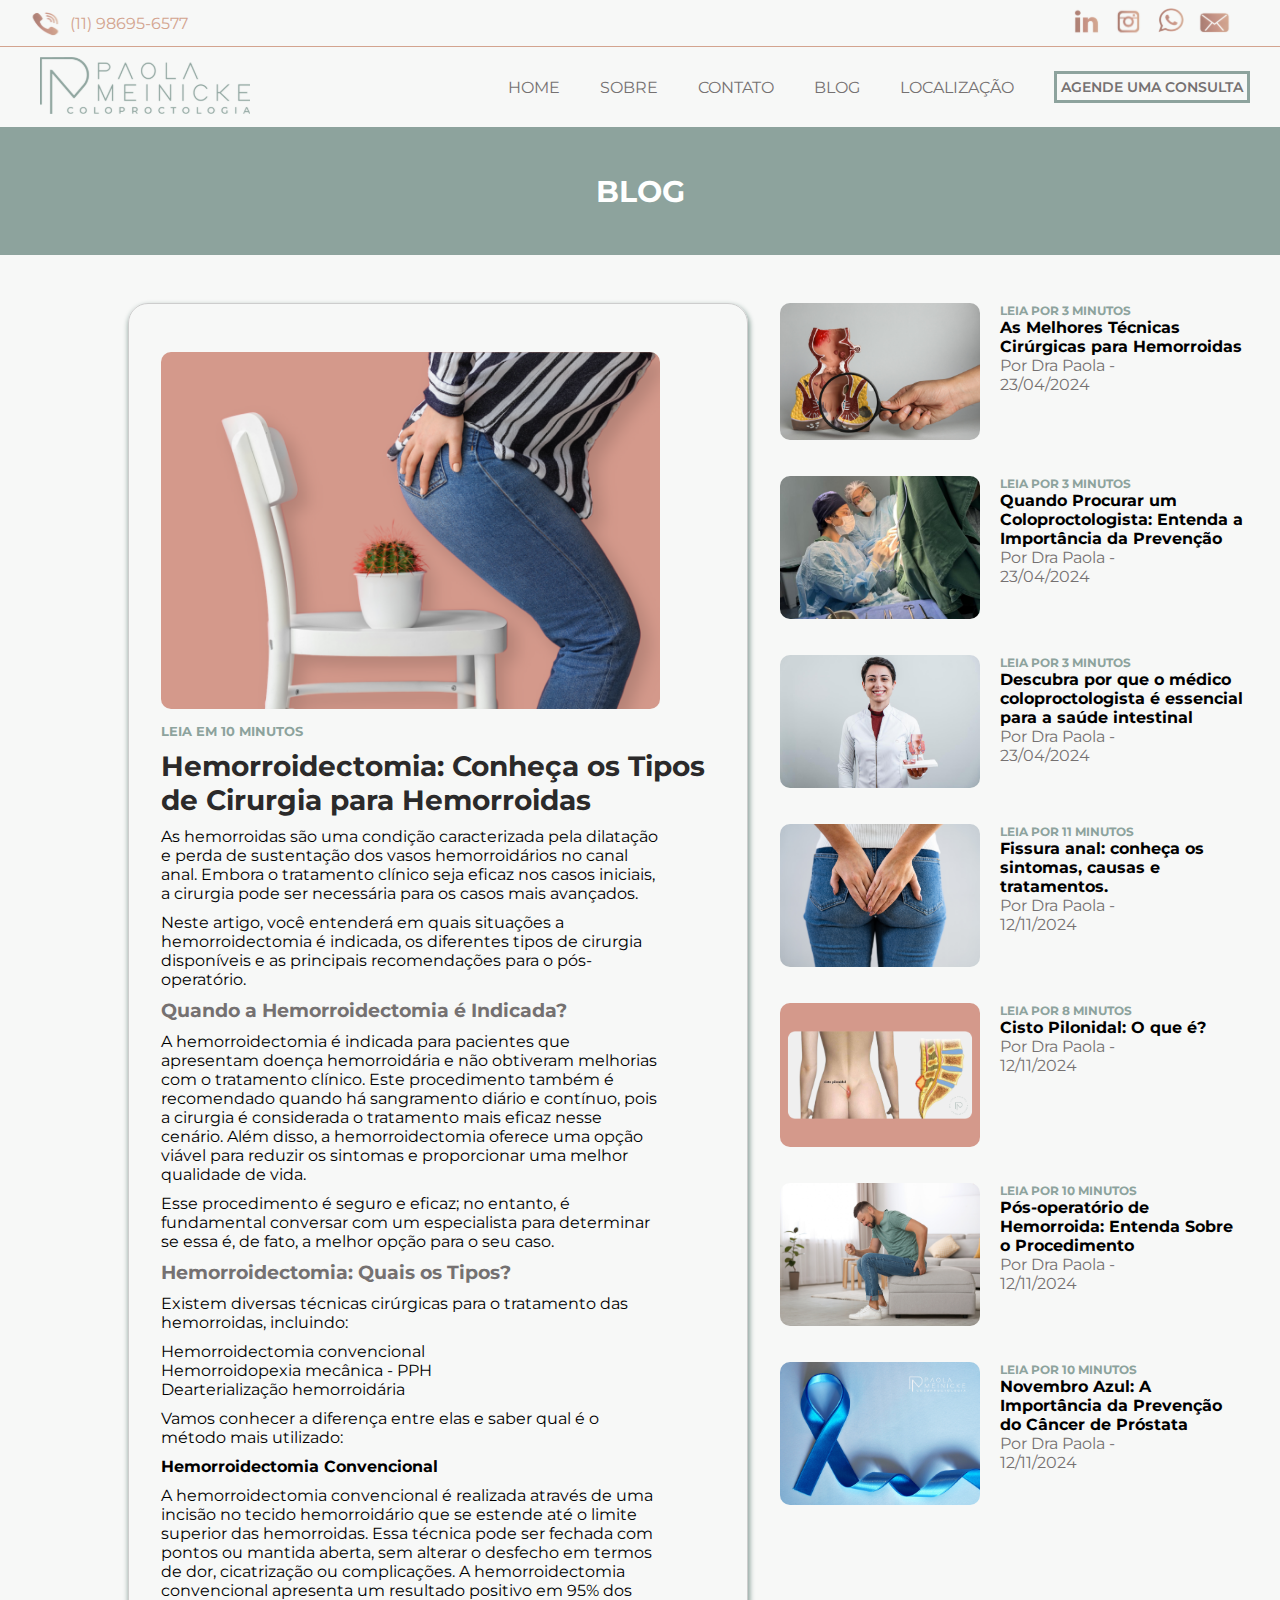
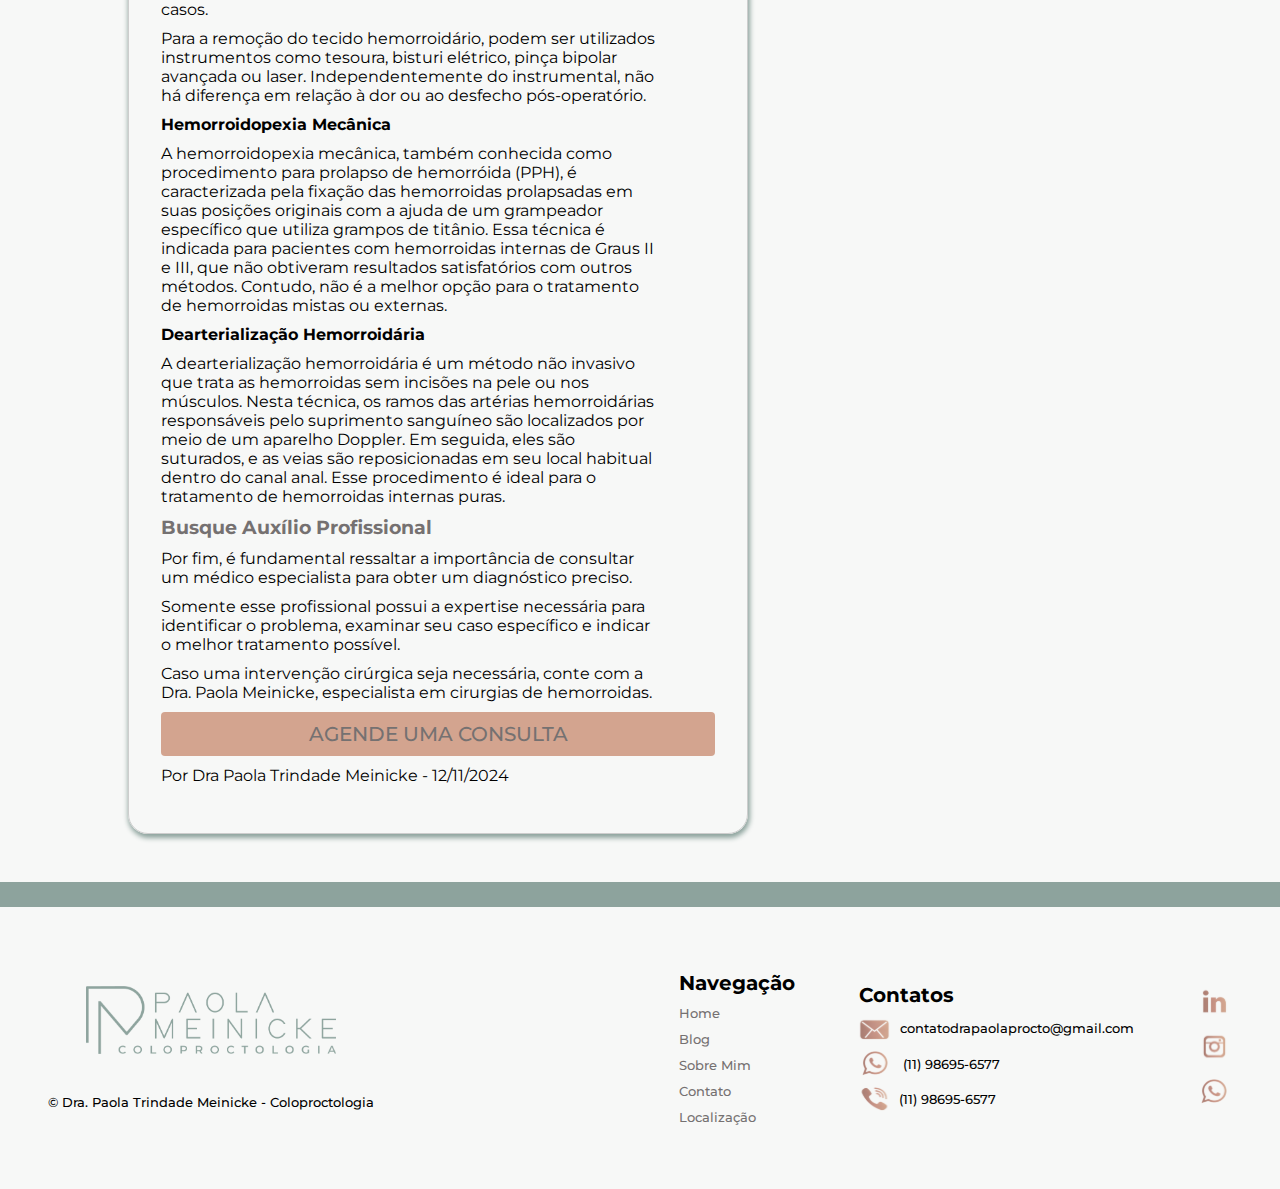
<file: pages/artigo5.html>
<!DOCTYPE html>
<html lang="pt-br">
  <head>
    <meta charset="UTF-8" />
    <meta name="viewport" content="width=device-width, initial-scale=1.0" />
    <link rel="preconnect" href="https://fonts.googleapis.com" />
    <link rel="preconnect" href="https://fonts.gstatic.com" crossorigin />
    <link
      href="https://fonts.googleapis.com/css2?family=Montserrat:ital,wght@0,100..900;1,100..900&display=swap"
      rel="stylesheet"
    />
    <title>Dra Paola Trindade</title>
    <link rel="stylesheet" href="../styles/index.css" />
    <link rel="shortcut icon" href="../img/favicon.png" type="image/x-icon" />
  </head>

  <body>
    <div id="page" class="site">
      <header>
        <div class="icons-navbar">
          <div class="tel-header">
            <img class="icon-contato" src="../img/tel-icon.svg" alt="" />
            <p>(11) 98695-6577</p>
          </div>
          <div class="icons-header">
            <a
              href="https://www.linkedin.com/in/drapaolameinicke"
              target="_blank"
              rel="noopener noreferrer"
              ><img class="icon-redes" src="../img/linkdlin.svg" alt=""
            /></a>
            <a
              href="https://www.instagram.com/drapaola.procto/"
              target="_blank"
              rel="noopener noreferrer"
              ><img class="icon-redes" src="../img/Insta-icon.svg" alt=""
            /></a>
            <a
              href="https://api.whatsapp.com/send/?phone=5511986956577&text&type=phone_number&app_absent=0"
              target="_blank"
              rel="noopener noreferrer"
              ><img class="icon-redes" src="../img/Whatssap-icon.svg" alt=""
            /></a>
            <a href="mailto:contatodrapaolaprocto@gmail.com"
              ><img class="icon-redes" src="../img/mail-icon.svg" alt=""
            /></a>
          </div>
        </div>
        <div class="navbar">
          <a href="../index.html"
            ><img src="../img/Logo-PM.svg" alt="Logo"
          /></a>
          <div class="nav-itens">
            <ul class="list-nav">
              <li><a href="../index.html">Home</a></li>
              <li><a href="../index.html#about">Sobre</a></li>
              <li><a href="../index.html#contact">Contato</a></li>
              <li><a href="../index.html#blog">Blog</a></li>
              <li><a href="../index.html#local">Localização</a></li>
            </ul>
            <button class="btn-header">
              <a
                href="https://api.whatsapp.com/send/?phone=%2B5511986956577&text=Ol%C3%A1%2C+encontrei+a+Dra+Paola+Meinicke+Proctolgista+no+Google+e+gostaria+de+agendar+uma+consulta&type=phone_number&app_absent=0"
                target="_blank"
                rel="noopener noreferrer"
                >Agende uma consulta</a
              >
            </button>
          </div>
        </div>
      </header>
      <main>
        <section class="blog-page" id="blog">
          <div class="titulo-blog-page">
            <h2>Blog</h2>
          </div>

          <section class="conteudo-page">
            <article class="principal-page training-icons">
              <div class="img-blog-page">
                <a href="./pages/blog.html" target="_blank">
                  <img
                    src="../img/Hemorroidectomia_ Conheça os tipos de cirurgia para hemorroidas.png"
                    alt="Img sobre Hemorroidectomia"
                  />
                </a>
              </div>
              <div class="text-blog-page">
                <h5>Leia em 10 minutos</h5>
                <h2>
                  Hemorroidectomia: Conheça os Tipos de Cirurgia para
                  Hemorroidas
                </h2>
                <p>
                  As hemorroidas são uma condição caracterizada pela dilatação e
                  perda de sustentação dos vasos hemorroidários no canal anal.
                  Embora o tratamento clínico seja eficaz nos casos iniciais, a
                  cirurgia pode ser necessária para os casos mais avançados.
                </p>

                <p>
                  Neste artigo, você entenderá em quais situações a
                  hemorroidectomia é indicada, os diferentes tipos de cirurgia
                  disponíveis e as principais recomendações para o
                  pós-operatório.
                </p>

                <h3>Quando a Hemorroidectomia é Indicada?</h3>
                <p>
                  A hemorroidectomia é indicada para pacientes que apresentam
                  doença hemorroidária e não obtiveram melhorias com o
                  tratamento clínico. Este procedimento também é recomendado
                  quando há sangramento diário e contínuo, pois a cirurgia é
                  considerada o tratamento mais eficaz nesse cenário. Além
                  disso, a hemorroidectomia oferece uma opção viável para
                  reduzir os sintomas e proporcionar uma melhor qualidade de
                  vida.
                </p>

                <p>
                  Esse procedimento é seguro e eficaz; no entanto, é fundamental
                  conversar com um especialista para determinar se essa é, de
                  fato, a melhor opção para o seu caso.
                </p>

                <h3>Hemorroidectomia: Quais os Tipos?</h3>
                <p>
                  Existem diversas técnicas cirúrgicas para o tratamento das
                  hemorroidas, incluindo:
                </p>

                <ul>
                  <li>Hemorroidectomia convencional</li>
                  <li>Hemorroidopexia mecânica - PPH</li>
                  <li>Dearterialização hemorroidária</li>
                </ul>

                <p>
                  Vamos conhecer a diferença entre elas e saber qual é o método
                  mais utilizado:
                </p>

                <h4>Hemorroidectomia Convencional</h4>
                <p>
                  A hemorroidectomia convencional é realizada através de uma
                  incisão no tecido hemorroidário que se estende até o limite
                  superior das hemorroidas. Essa técnica pode ser fechada com
                  pontos ou mantida aberta, sem alterar o desfecho em termos de
                  dor, cicatrização ou complicações. A hemorroidectomia
                  convencional apresenta um resultado positivo em 95% dos casos.
                </p>

                <p>
                  Para a remoção do tecido hemorroidário, podem ser utilizados
                  instrumentos como tesoura, bisturi elétrico, pinça bipolar
                  avançada ou laser. Independentemente do instrumental, não há
                  diferença em relação à dor ou ao desfecho pós-operatório.
                </p>

                <h4>Hemorroidopexia Mecânica</h4>
                <p>
                  A hemorroidopexia mecânica, também conhecida como procedimento
                  para prolapso de hemorróida (PPH), é caracterizada pela
                  fixação das hemorroidas prolapsadas em suas posições originais
                  com a ajuda de um grampeador específico que utiliza grampos de
                  titânio. Essa técnica é indicada para pacientes com
                  hemorroidas internas de Graus II e III, que não obtiveram
                  resultados satisfatórios com outros métodos. Contudo, não é a
                  melhor opção para o tratamento de hemorroidas mistas ou
                  externas.
                </p>

                <h4>Dearterialização Hemorroidária</h4>
                <p>
                  A dearterialização hemorroidária é um método não invasivo que
                  trata as hemorroidas sem incisões na pele ou nos músculos.
                  Nesta técnica, os ramos das artérias hemorroidárias
                  responsáveis pelo suprimento sanguíneo são localizados por
                  meio de um aparelho Doppler. Em seguida, eles são suturados, e
                  as veias são reposicionadas em seu local habitual dentro do
                  canal anal. Esse procedimento é ideal para o tratamento de
                  hemorroidas internas puras.
                </p>

                <h3>Busque Auxílio Profissional</h3>
                <p>
                  Por fim, é fundamental ressaltar a importância de consultar um
                  médico especialista para obter um diagnóstico preciso.
                </p>

                <p>
                  Somente esse profissional possui a expertise necessária para
                  identificar o problema, examinar seu caso específico e indicar
                  o melhor tratamento possível.
                </p>

                <p>
                  Caso uma intervenção cirúrgica seja necessária, conte com a
                  Dra. Paola Meinicke, especialista em cirurgias de hemorroidas.
                </p>

                <button class="btn-scheduling">
                  <a
                    href="https://api.whatsapp.com/send/?phone=%2B5511986956577&text=Ol%C3%A1%2C+encontrei+a+Dra+Paola+Meinicke+Proctolgista+no+Google+e+gostaria+de+agendar+uma+consulta&type=phone_number&app_absent=0"
                    target="_blank"
                    >Agende uma consulta</a
                  >
                </button>
                <p>Por Dra Paola Trindade Meinicke - 12/11/2024</p>
              </div>
            </article>
            <aside>
              <div class="secundario-page">
                <a href="../pages/artigo2.html"
                  ><img
                    src="../img/Quando Procurar um Coloproctologista_ Entenda a Importância da Prevenção.png"
                    alt="Quando Procurar um Coloproctologista"
                /></a>
                <div>
                  <a href="../pages/artigo2.html">
                    <h5>Leia por 3 minutos</h5>
                    <h2>As Melhores Técnicas Cirúrgicas para Hemorroidas</h2>
                    <p>Por Dra Paola - 23/04/2024</p>
                  </a>
                </div>
              </div>

              <div class="secundario-page">
                <a href="../pages/artigo3.html"
                  ><img
                    src="../img/IMG_2945.JPG"
                    alt="As Melhores Técnicas Cirúrgicas para Hemorroidas"
                /></a>
                <div>
                  <a href="../pages/artigo2.html">
                    <h5>Leia por 3 minutos</h5>
                    <h2>
                      Quando Procurar um Coloproctologista: Entenda a
                      Importância da Prevenção
                    </h2>
                    <p>Por Dra Paola - 23/04/2024</p>
                  </a>
                </div>
              </div>

              <div class="secundario-page">
                <a href="../pages/blog.html"
                  ><img
                    src="../img/outrafoto.jpg"
                    alt="Descubra a Importância do Médico Coloproctologista"
                /></a>
                <div>
                  <a href="../pages/blog.html">
                    <h5>Leia por 3 minutos</h5>
                    <h2>
                      Descubra por que o médico coloproctologista é essencial
                      para a saúde intestinal
                    </h2>
                    <p>Por Dra Paola - 23/04/2024</p>
                  </a>
                </div>
              </div>

              <div class="secundario-page">
                <a href="../pages/artigo4.html"
                  ><img
                    src="../img/Fissura anal_ conheça os sintomas, causas e tratamentos.png"
                    alt="Descubra a Importância do Médico Coloproctologista"
                /></a>
                <div>
                  <a href="../pages/artigo5.html">
                    <h5>Leia por 11 minutos</h5>
                    <h2>
                      Fissura anal: conheça os sintomas, causas e tratamentos.
                    </h2>
                    <p>Por Dra Paola - 12/11/2024</p>
                  </a>
                </div>
              </div>

  

              <div class="secundario-page">
                <a href="../pages/artigo6.html"
                  ><img
                    src="../img/Cisto Pilonidal_ O que é.png"
                    alt="Descubra a Importância do Médico Coloproctologista"
                /></a>
                <div>
                  <a href="../pages/artigo6.html">
                    <h5>Leia por 8 minutos</h5>
                    <h2>Cisto Pilonidal: O que é?</h2>
                    <p>Por Dra Paola - 12/11/2024</p>
                  </a>
                </div>
              </div>

              <div class="secundario-page">
                <a href="../pages/artigo7.html"
                  ><img
                    src="../img/Pós-operatório de hemorroida_ entenda sobre o procedimento.png"
                    alt="Descubra a Importância do Médico Coloproctologista"
                /></a>
                <div>
                  <a href="../pages/artigo7.html">
                    <h5>Leia por 10 minutos</h5>
                    <h2>
                      Pós-operatório de Hemorroida: Entenda Sobre o Procedimento
                    </h2>
                    <p>Por Dra Paola - 12/11/2024</p>
                  </a>
                </div>
              </div>

              <div class="secundario-page">
                <a href="../pages/artigo8.html"
                  ><img
                    src="../img/Novembro Azul_ A Importância da Prevenção do Câncer de Próstata.png"
                    alt="Descubra a Importância do Médico Coloproctologista"
                /></a>
                <div>
                  <a href="../pages/artigo7.html">
                    <h5>Leia por 10 minutos</h5>
                    <h2>
                      Novembro Azul: A Importância da Prevenção do Câncer de
                      Próstata
                    </h2>
                    <p>Por Dra Paola - 12/11/2024</p>
                  </a>
                </div>
              </div>
            </aside>
          </section>
        </section>
      </main>

      <footer>
        <div class="logo-footer">
          <img
            src="../img/logo.png"
            width="250px"
            alt="Logo da Dra Paola Trindade Meinicke"
          />
          <p>© Dra. Paola Trindade Meinicke - Coloproctologia</p>
        </div>
        <div class="nav-footer">
          <div class="links-nav">
            <h4>Navegação</h4>
            <ul>
              <li><a href="#">Home</a></li>
              <li><a href="#blog">Blog</a></li>
              <li><a href="#about">Sobre Mim</a></li>
              <li><a href="#contact">Contato</a></li>
              <li><a href="#local">Localização</a></li>
            </ul>
          </div>
          <div class="contact-nav">
            <h4>Contatos</h4>
            <div class="info-nav">
              <img src="../img/mail-icon.svg" alt="Ícone de Email" />
              <p>contatodrapaolaprocto@gmail.com</p>
            </div>
            <div class="info-nav">
              <img src="../img/Whatssap-icon.svg" alt="Ícone de WhatsApp" />
              <p>(11) 98695-6577</p>
            </div>
            <div class="info-nav">
              <img src="../img/tel-icon.svg" alt="Ícone de Telefone" />
              <p>(11) 98695-6577</p>
            </div>
          </div>
          <div class="icons-nav">
            <a
              href="https://www.linkedin.com/in/drapaolameinicke"
              target="_blank"
              rel="noopener noreferrer"
              ><img class="icon-redes" src="../img/linkdlin.svg" alt="LinkedIn"
            /></a>
            <a
              href="https://www.instagram.com/drapaola.procto/"
              target="_blank"
              rel="noopener noreferrer"
              ><img
                class="icon-redes"
                src="../img/Insta-icon.svg"
                alt="Instagram"
            /></a>
            <a
              href="https://api.whatsapp.com/send/?phone=5511986956577&text&type=phone_number&app_absent=0"
              target="_blank"
              rel="noopener noreferrer"
              ><img
                class="icon-redes"
                src="../img/Whatssap-icon.svg"
                alt="WhatsApp"
            /></a>
          </div>
        </div>
      </footer>
    </div>
  </body>
</html>
</file>
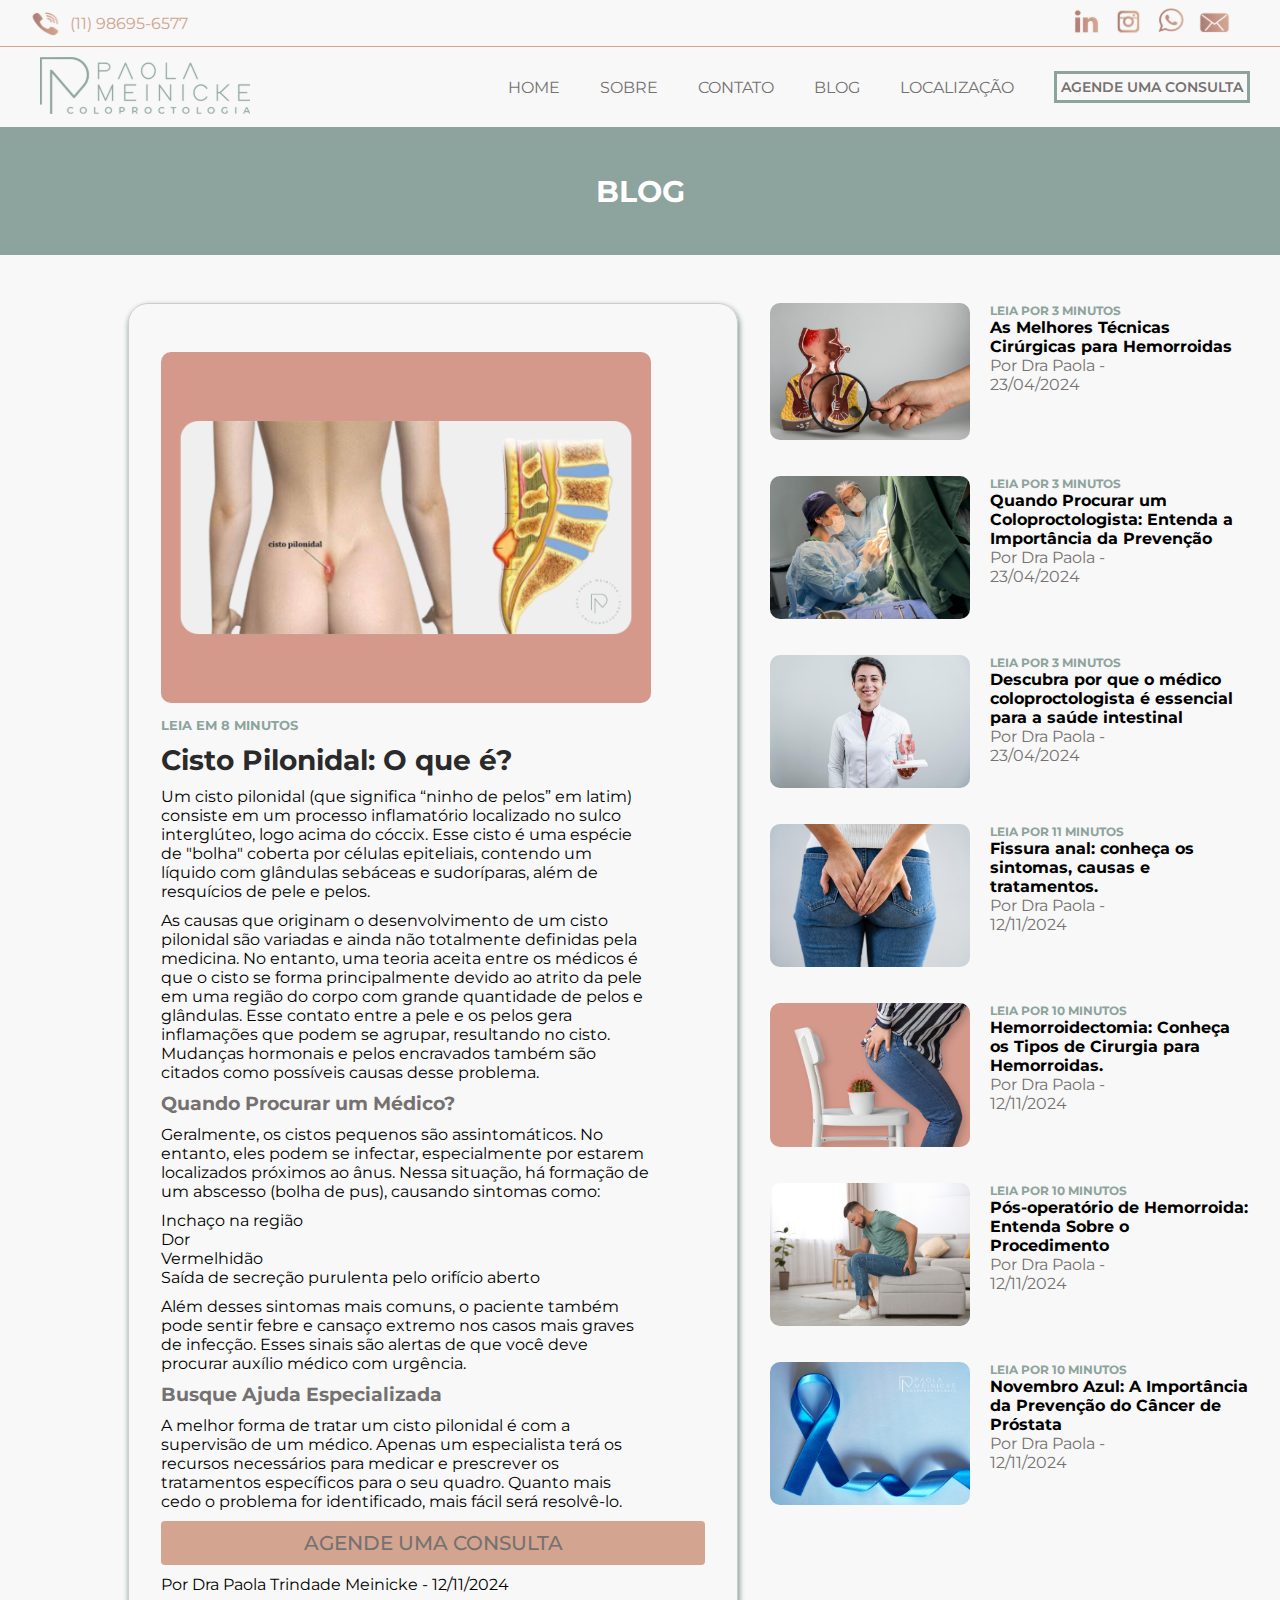
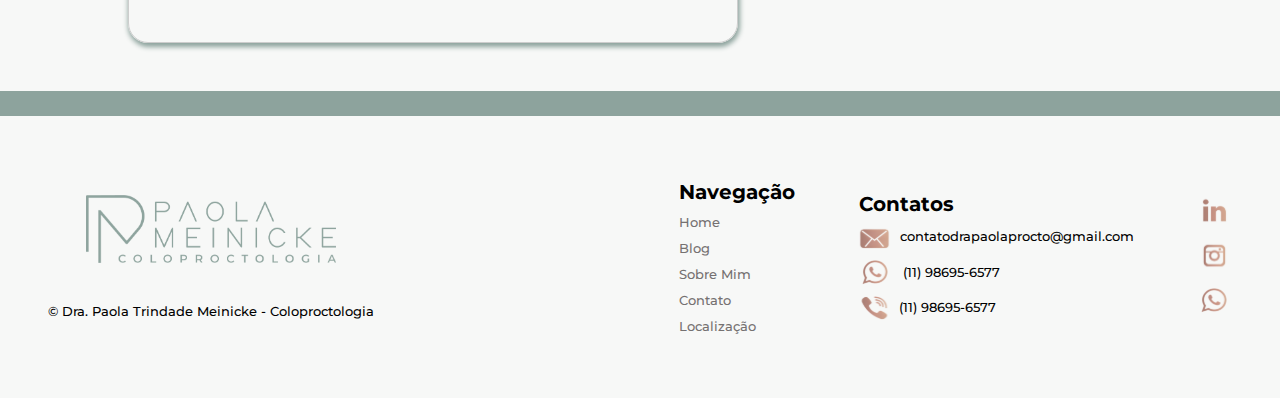
<file: pages/artigo6.html>
<!DOCTYPE html>
<html lang="pt-br">
  <head>
    <meta charset="UTF-8" />
    <meta name="viewport" content="width=device-width, initial-scale=1.0" />
    <link rel="preconnect" href="https://fonts.googleapis.com" />
    <link rel="preconnect" href="https://fonts.gstatic.com" crossorigin />
    <link
      href="https://fonts.googleapis.com/css2?family=Montserrat:ital,wght@0,100..900;1,100..900&display=swap"
      rel="stylesheet"
    />
    <title>Dra Paola Trindade</title>
    <link rel="stylesheet" href="../styles/index.css" />
    <link rel="shortcut icon" href="../img/favicon.png" type="image/x-icon" />
  </head>

  <body>
    <div id="page" class="site">
      <header>
        <div class="icons-navbar">
          <div class="tel-header">
            <img class="icon-contato" src="../img/tel-icon.svg" alt="" />
            <p>(11) 98695-6577</p>
          </div>
          <div class="icons-header">
            <a
              href="https://www.linkedin.com/in/drapaolameinicke"
              target="_blank"
              rel="noopener noreferrer"
              ><img class="icon-redes" src="../img/linkdlin.svg" alt=""
            /></a>
            <a
              href="https://www.instagram.com/drapaola.procto/"
              target="_blank"
              rel="noopener noreferrer"
              ><img class="icon-redes" src="../img/Insta-icon.svg" alt=""
            /></a>
            <a
              href="https://api.whatsapp.com/send/?phone=5511986956577&text&type=phone_number&app_absent=0"
              target="_blank"
              rel="noopener noreferrer"
              ><img class="icon-redes" src="../img/Whatssap-icon.svg" alt=""
            /></a>
            <a href="mailto:contatodrapaolaprocto@gmail.com"
              ><img class="icon-redes" src="../img/mail-icon.svg" alt=""
            /></a>
          </div>
        </div>
        <div class="navbar">
          <a href="../index.html"
            ><img src="../img/Logo-PM.svg" alt="Logo"
          /></a>
          <div class="nav-itens">
            <ul class="list-nav">
              <li><a href="../index.html">Home</a></li>
              <li><a href="../index.html#about">Sobre</a></li>
              <li><a href="../index.html#contact">Contato</a></li>
              <li><a href="../index.html#blog">Blog</a></li>
              <li><a href="../index.html#local">Localização</a></li>
            </ul>
            <button class="btn-header">
              <a
                href="https://api.whatsapp.com/send/?phone=%2B5511986956577&text=Ol%C3%A1%2C+encontrei+a+Dra+Paola+Meinicke+Proctolgista+no+Google+e+gostaria+de+agendar+uma+consulta&type=phone_number&app_absent=0"
                target="_blank"
                rel="noopener noreferrer"
                >Agende uma consulta</a
              >
            </button>
          </div>
        </div>
      </header>
      <main>
        <section class="blog-page" id="blog">
          <div class="titulo-blog-page">
            <h2>Blog</h2>
          </div>

          <section class="conteudo-page">
            <article class="principal-page training-icons">
              <div class="img-blog-page">
                <a href="./pages/blog.html" target="_blank">
                  <img
                    src="../img/Cisto Pilonidal_ O que é.png"
                    alt="Iagem sobre Cisto Pilonidal"
                  />
                </a>
              </div>
              <div class="text-blog-page">
                <h5>Leia em 8 minutos</h5>
                <h2>Cisto Pilonidal: O que é?</h2>
                <p>
                  Um cisto pilonidal (que significa “ninho de pelos” em latim)
                  consiste em um processo inflamatório localizado no sulco
                  interglúteo, logo acima do cóccix. Esse cisto é uma espécie de
                  "bolha" coberta por células epiteliais, contendo um líquido com
                  glândulas sebáceas e sudoríparas, além de resquícios de pele e
                  pelos.
                </p>

                <p>
                  As causas que originam o desenvolvimento de um cisto pilonidal
                  são variadas e ainda não totalmente definidas pela medicina.
                  No entanto, uma teoria aceita entre os médicos é que o cisto se
                  forma principalmente devido ao atrito da pele em uma região do
                  corpo com grande quantidade de pelos e glândulas. Esse
                  contato entre a pele e os pelos gera inflamações que podem se
                  agrupar, resultando no cisto. Mudanças hormonais e pelos
                  encravados também são citados como possíveis causas desse
                  problema.
                </p>

                <h3>Quando Procurar um Médico?</h3>
                <p>
                  Geralmente, os cistos pequenos são assintomáticos. No entanto,
                  eles podem se infectar, especialmente por estarem localizados
                  próximos ao ânus. Nessa situação, há formação de um abscesso
                  (bolha de pus), causando sintomas como:
                </p>

                <ul>
                  <li>Inchaço na região</li>
                  <li>Dor</li>
                  <li>Vermelhidão</li>
                  <li>Saída de secreção purulenta pelo orifício aberto</li>
                </ul>

                <p>
                  Além desses sintomas mais comuns, o paciente também pode sentir
                  febre e cansaço extremo nos casos mais graves de infecção.
                  Esses sinais são alertas de que você deve procurar auxílio médico
                  com urgência.
                </p>

                <h3>Busque Ajuda Especializada</h3>
                <p>
                  A melhor forma de tratar um cisto pilonidal é com a supervisão
                  de um médico. Apenas um especialista terá os recursos
                  necessários para medicar e prescrever os tratamentos
                  específicos para o seu quadro. Quanto mais cedo o problema for
                  identificado, mais fácil será resolvê-lo.
                </p>

                <button class="btn-scheduling">
                  <a
                    href="https://api.whatsapp.com/send/?phone=%2B5511986956577&text=Ol%C3%A1%2C+encontrei+a+Dra+Paola+Meinicke+Proctolgista+no+Google+e+gostaria+de+agendar+uma+consulta&type=phone_number&app_absent=0"
                    target="_blank"
                    >Agende uma consulta</a
                  >
                </button>
                <p>Por Dra Paola Trindade Meinicke - 12/11/2024</p>
              </div>
            </article>
            <aside>
              <div class="secundario-page">
                <a href="../pages/artigo2.html"
                  ><img
                    src="../img/Quando Procurar um Coloproctologista_ Entenda a Importância da Prevenção.png"
                    alt="Quando Procurar um Coloproctologista"
                /></a>
                <div>
                  <a href="../pages/artigo2.html">
                    <h5>Leia por 3 minutos</h5>
                    <h2>As Melhores Técnicas Cirúrgicas para Hemorroidas</h2>
                    <p>Por Dra Paola - 23/04/2024</p>
                  </a>
                </div>
              </div>

              <div class="secundario-page">
                <a href="../pages/artigo3.html"
                  ><img
                    src="../img/IMG_2945.JPG"
                    alt="As Melhores Técnicas Cirúrgicas para Hemorroidas"
                /></a>
                <div>
                  <a href="../pages/artigo2.html">
                    <h5>Leia por 3 minutos</h5>
                    <h2>
                      Quando Procurar um Coloproctologista: Entenda a
                      Importância da Prevenção
                    </h2>
                    <p>Por Dra Paola - 23/04/2024</p>
                  </a>
                </div>
              </div>

              <div class="secundario-page">
                <a href="../pages/blog.html"
                  ><img
                    src="../img/outrafoto.jpg"
                    alt="Descubra a Importância do Médico Coloproctologista"
                /></a>
                <div>
                  <a href="../pages/blog.html">
                    <h5>Leia por 3 minutos</h5>
                    <h2>
                      Descubra por que o médico coloproctologista é essencial
                      para a saúde intestinal
                    </h2>
                    <p>Por Dra Paola - 23/04/2024</p>
                  </a>
                </div>
              </div>

              <div class="secundario-page">
                <a href="../pages/artigo4.html"
                  ><img
                    src="../img/Fissura anal_ conheça os sintomas, causas e tratamentos.png"
                    alt="Descubra a Importância do Médico Coloproctologista"
                /></a>
                <div>
                  <a href="../pages/artigo5.html">
                    <h5>Leia por 11 minutos</h5>
                    <h2>
                      Fissura anal: conheça os sintomas, causas e tratamentos.
                    </h2>
                    <p>Por Dra Paola - 12/11/2024</p>
                  </a>
                </div>
              </div>

              
              <div class="secundario-page">
                <a href="../pages/artigo5.html"
                  ><img
                    src="../img/Hemorroidectomia_ Conheça os tipos de cirurgia para hemorroidas.png"
                    alt="Descubra a Importância do Médico Coloproctologista"
                /></a>
                <div>
                  <a href="../pages/artigo5.html">
                    <h5>Leia por 10 minutos</h5>
                    <h2>
                      Hemorroidectomia: Conheça os Tipos de Cirurgia para
                      Hemorroidas.
                    </h2>
                    <p>Por Dra Paola - 12/11/2024</p>
                  </a>
                </div>
              </div>

    

              <div class="secundario-page">
                <a href="../pages/artigo7.html"
                  ><img
                    src="../img/Pós-operatório de hemorroida_ entenda sobre o procedimento.png"
                    alt="Descubra a Importância do Médico Coloproctologista"
                /></a>
                <div>
                  <a href="../pages/artigo7.html">
                    <h5>Leia por 10 minutos</h5>
                    <h2>
                      Pós-operatório de Hemorroida: Entenda Sobre o Procedimento
                    </h2>
                    <p>Por Dra Paola - 12/11/2024</p>
                  </a>
                </div>
              </div>

              <div class="secundario-page">
                <a href="../pages/artigo8.html"
                  ><img
                    src="../img/Novembro Azul_ A Importância da Prevenção do Câncer de Próstata.png"
                    alt="Descubra a Importância do Médico Coloproctologista"
                /></a>
                <div>
                  <a href="../pages/artigo7.html">
                    <h5>Leia por 10 minutos</h5>
                    <h2>
                      Novembro Azul: A Importância da Prevenção do Câncer de
                      Próstata
                    </h2>
                    <p>Por Dra Paola - 12/11/2024</p>
                  </a>
                </div>
              </div>
            </aside>
          </section>
        </section>
      </main>

      <footer>
        <div class="logo-footer">
          <img
            src="../img/logo.png"
            width="250px"
            alt="Logo da Dra Paola Trindade Meinicke"
          />
          <p>© Dra. Paola Trindade Meinicke - Coloproctologia</p>
        </div>
        <div class="nav-footer">
          <div class="links-nav">
            <h4>Navegação</h4>
            <ul>
              <li><a href="#">Home</a></li>
              <li><a href="#blog">Blog</a></li>
              <li><a href="#about">Sobre Mim</a></li>
              <li><a href="#contact">Contato</a></li>
              <li><a href="#local">Localização</a></li>
            </ul>
          </div>
          <div class="contact-nav">
            <h4>Contatos</h4>
            <div class="info-nav">
              <img src="../img/mail-icon.svg" alt="Ícone de Email" />
              <p>contatodrapaolaprocto@gmail.com</p>
            </div>
            <div class="info-nav">
              <img src="../img/Whatssap-icon.svg" alt="Ícone de WhatsApp" />
              <p>(11) 98695-6577</p>
            </div>
            <div class="info-nav">
              <img src="../img/tel-icon.svg" alt="Ícone de Telefone" />
              <p>(11) 98695-6577</p>
            </div>
          </div>
          <div class="icons-nav">
            <a
              href="https://www.linkedin.com/in/drapaolameinicke"
              target="_blank"
              rel="noopener noreferrer"
              ><img class="icon-redes" src="../img/linkdlin.svg" alt="LinkedIn"
            /></a>
            <a
              href="https://www.instagram.com/drapaola.procto/"
              target="_blank"
              rel="noopener noreferrer"
              ><img
                class="icon-redes"
                src="../img/Insta-icon.svg"
                alt="Instagram"
            /></a>
            <a
              href="https://api.whatsapp.com/send/?phone=5511986956577&text&type=phone_number&app_absent=0"
              target="_blank"
              rel="noopener noreferrer"
              ><img
                class="icon-redes"
                src="../img/Whatssap-icon.svg"
                alt="WhatsApp"
            /></a>
          </div>
        </div>
      </footer>
    </div>
  </body>
</html>
</file>
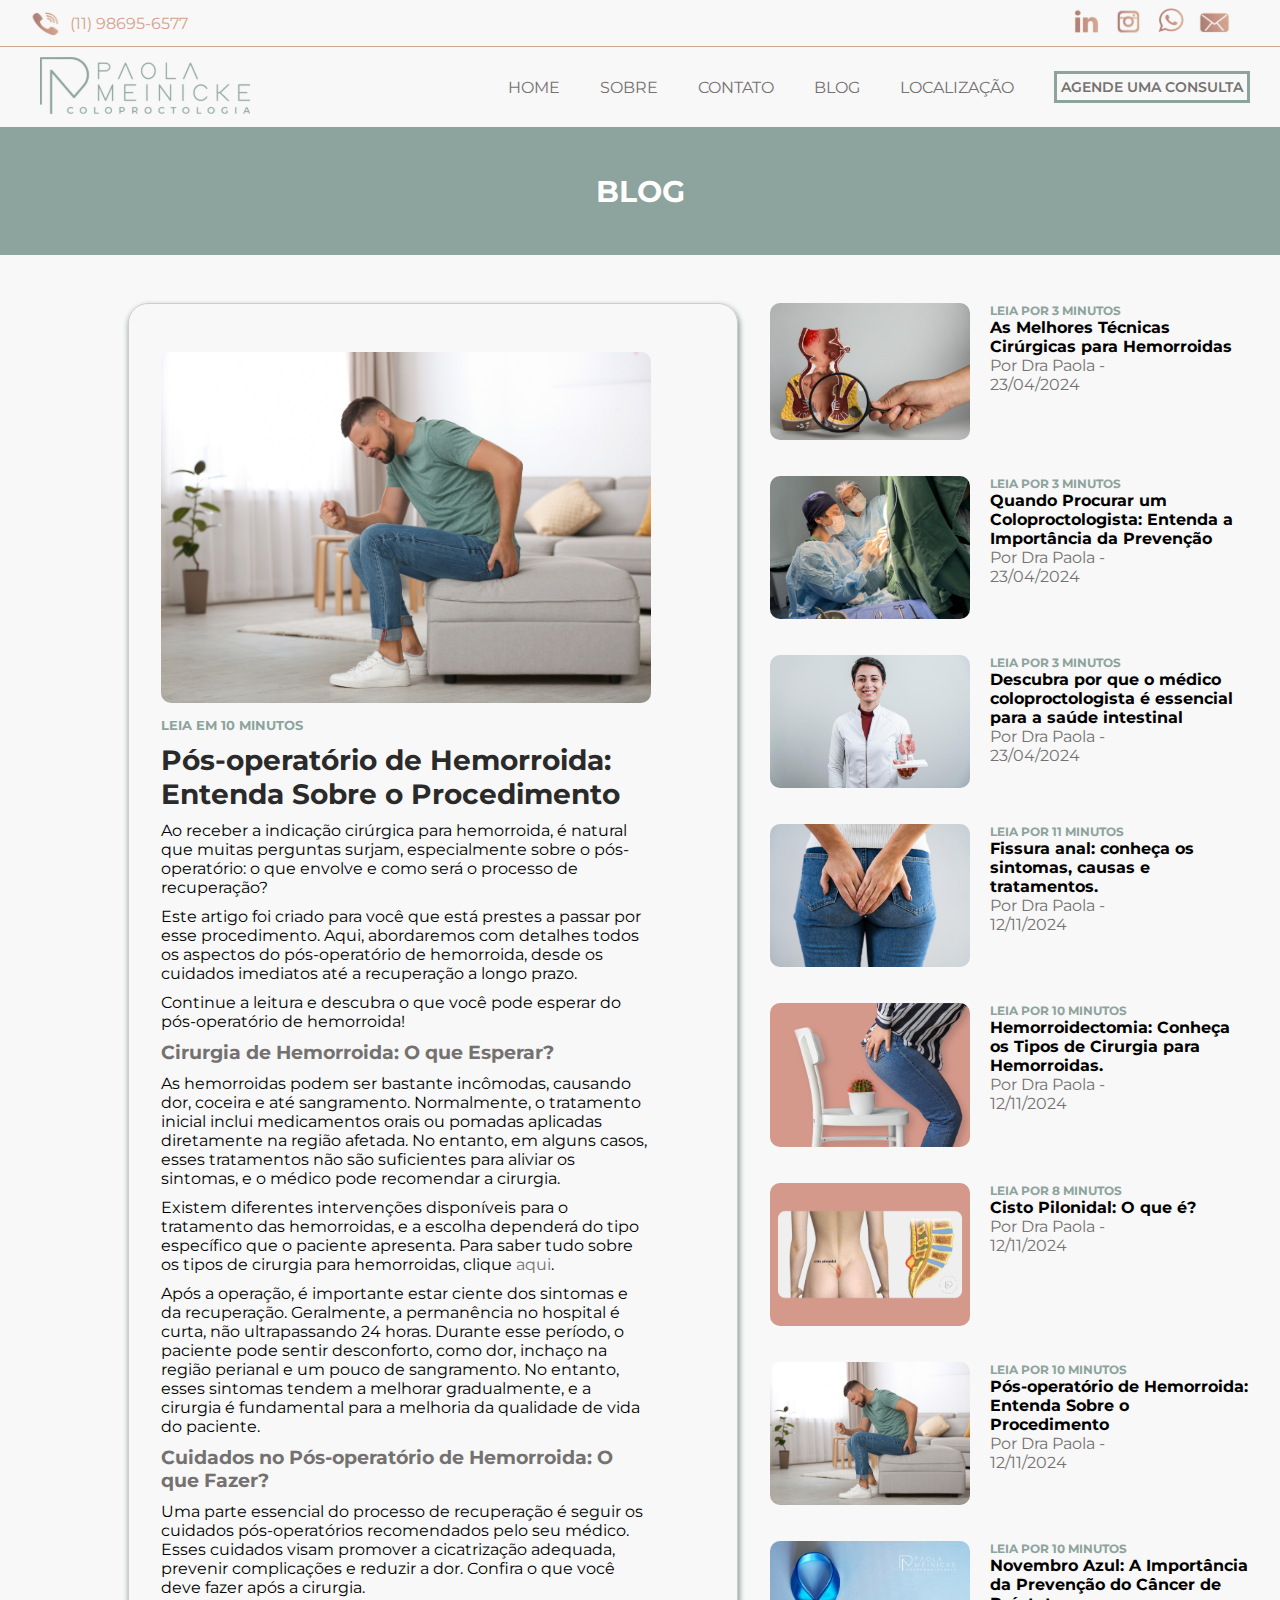
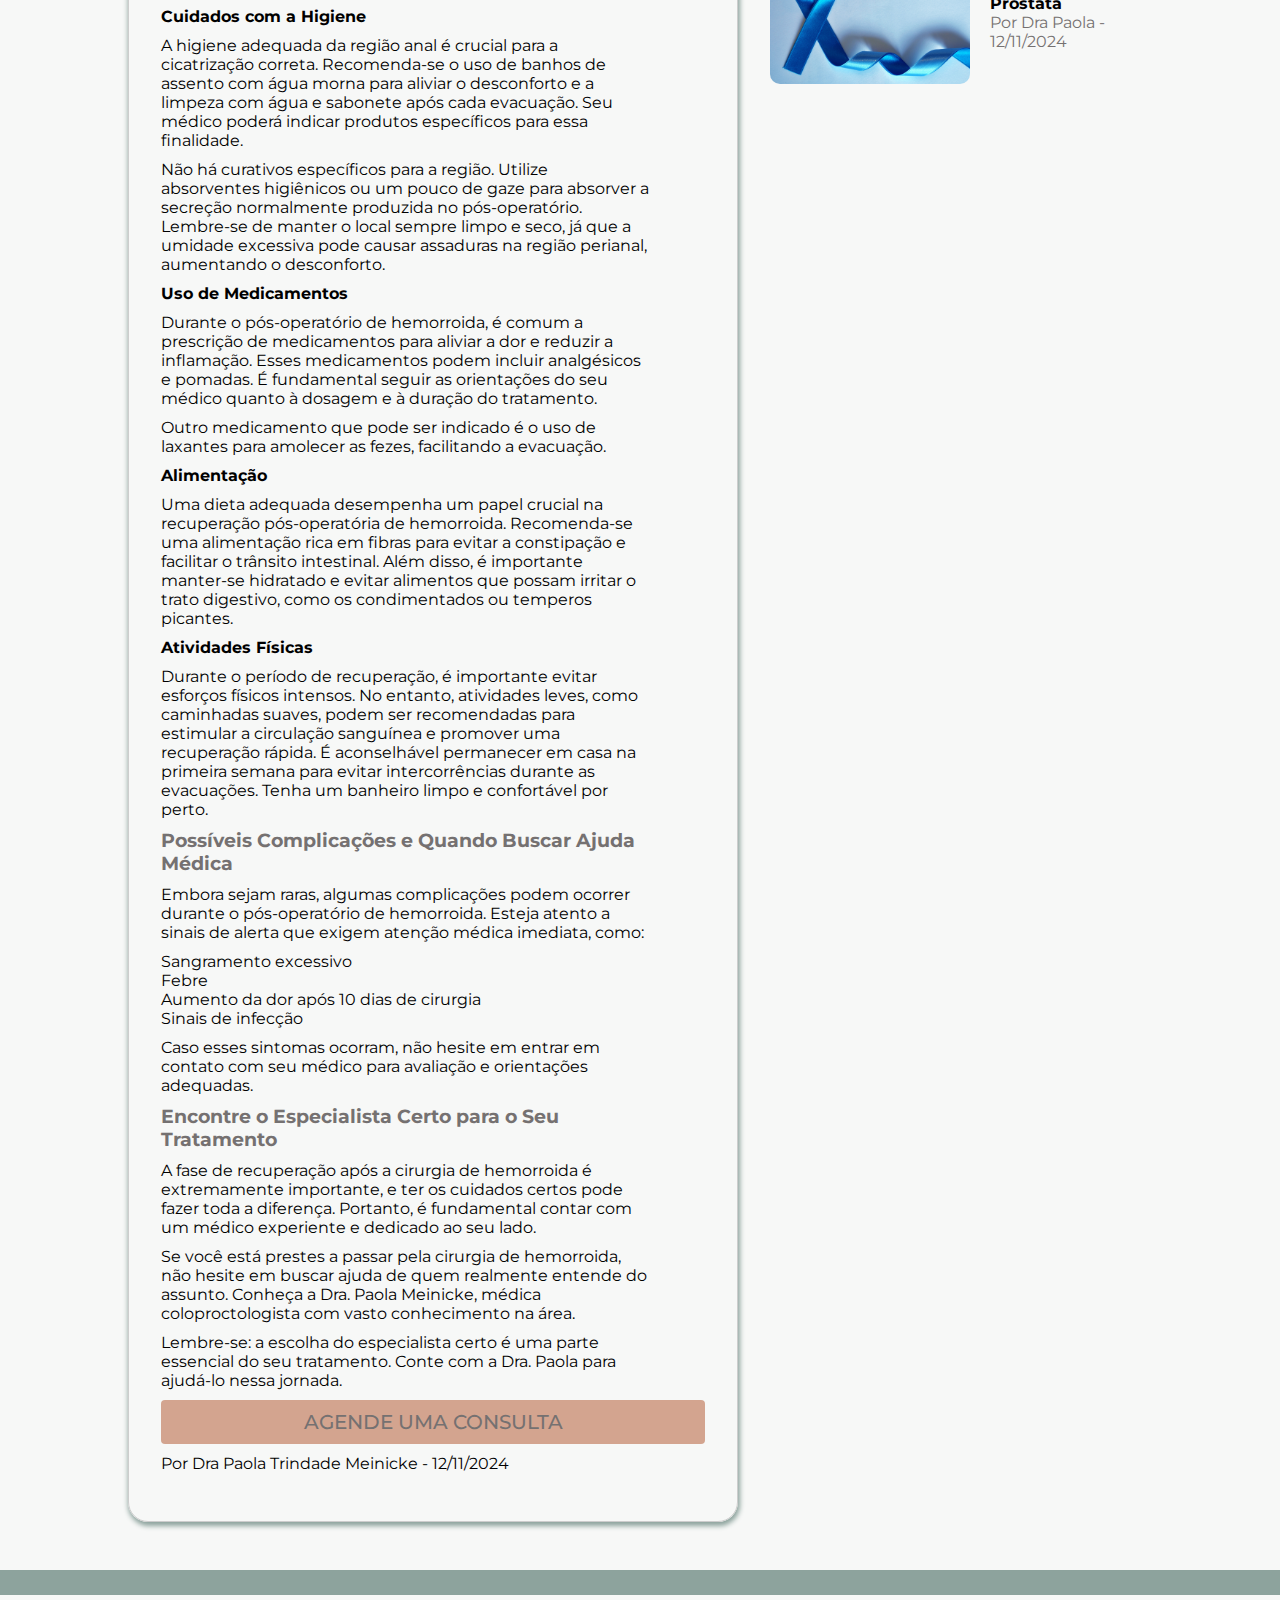
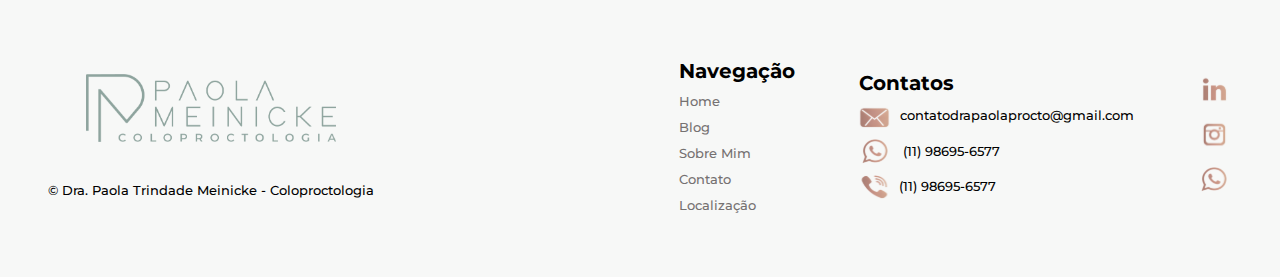
<file: pages/artigo7.html>
<!DOCTYPE html>
<html lang="pt-br">
  <head>
    <meta charset="UTF-8" />
    <meta name="viewport" content="width=device-width, initial-scale=1.0" />
    <link rel="preconnect" href="https://fonts.googleapis.com" />
    <link rel="preconnect" href="https://fonts.gstatic.com" crossorigin />
    <link
      href="https://fonts.googleapis.com/css2?family=Montserrat:ital,wght@0,100..900;1,100..900&display=swap"
      rel="stylesheet"
    />
    <title>Dra Paola Trindade</title>
    <link rel="stylesheet" href="../styles/index.css" />
    <link rel="shortcut icon" href="../img/favicon.png" type="image/x-icon" />
  </head>

  <body>
    <div id="page" class="site">
      <header>
        <div class="icons-navbar">
          <div class="tel-header">
            <img class="icon-contato" src="../img/tel-icon.svg" alt="" />
            <p>(11) 98695-6577</p>
          </div>
          <div class="icons-header">
            <a
              href="https://www.linkedin.com/in/drapaolameinicke"
              target="_blank"
              rel="noopener noreferrer"
              ><img class="icon-redes" src="../img/linkdlin.svg" alt=""
            /></a>
            <a
              href="https://www.instagram.com/drapaola.procto/"
              target="_blank"
              rel="noopener noreferrer"
              ><img class="icon-redes" src="../img/Insta-icon.svg" alt=""
            /></a>
            <a
              href="https://api.whatsapp.com/send/?phone=5511986956577&text&type=phone_number&app_absent=0"
              target="_blank"
              rel="noopener noreferrer"
              ><img class="icon-redes" src="../img/Whatssap-icon.svg" alt=""
            /></a>
            <a href="mailto:contatodrapaolaprocto@gmail.com"
              ><img class="icon-redes" src="../img/mail-icon.svg" alt=""
            /></a>
          </div>
        </div>
        <div class="navbar">
          <a href="../index.html"
            ><img src="../img/Logo-PM.svg" alt="Logo"
          /></a>
          <div class="nav-itens">
            <ul class="list-nav">
              <li><a href="../index.html">Home</a></li>
              <li><a href="../index.html#about">Sobre</a></li>
              <li><a href="../index.html#contact">Contato</a></li>
              <li><a href="../index.html#blog">Blog</a></li>
              <li><a href="../index.html#local">Localização</a></li>
            </ul>
            <button class="btn-header">
              <a
                href="https://api.whatsapp.com/send/?phone=%2B5511986956577&text=Ol%C3%A1%2C+encontrei+a+Dra+Paola+Meinicke+Proctolgista+no+Google+e+gostaria+de+agendar+uma+consulta&type=phone_number&app_absent=0"
                target="_blank"
                rel="noopener noreferrer"
                >Agende uma consulta</a
              >
            </button>
          </div>
        </div>
      </header>
      <main>
        <section class="blog-page" id="blog">
          <div class="titulo-blog-page">
            <h2>Blog</h2>
          </div>

          <section class="conteudo-page">
            <article class="principal-page training-icons">
              <div class="img-blog-page">
                <a href="./pages/blog.html" target="_blank">
                  <img
                    src="../img/Pós-operatório de hemorroida_ entenda sobre o procedimento.png"
                    alt="Pós-operatório de Hemorroida"
                  />
                </a>
              </div>
              <div class="text-blog-page">
                <h5>Leia em 10 minutos</h5>
                <h2>Pós-operatório de Hemorroida: Entenda Sobre o Procedimento</h2>
                <p>
                  Ao receber a indicação cirúrgica para hemorroida, é natural que muitas perguntas surjam, especialmente sobre o pós-operatório: o que envolve e como será o processo de recuperação?
                </p>

                <p>
                  Este artigo foi criado para você que está prestes a passar por esse procedimento. Aqui, abordaremos com detalhes todos os aspectos do pós-operatório de hemorroida, desde os cuidados imediatos até a recuperação a longo prazo.
                </p>

                <p>Continue a leitura e descubra o que você pode esperar do pós-operatório de hemorroida!</p>

                <h3>Cirurgia de Hemorroida: O que Esperar?</h3>
                <p>
                  As hemorroidas podem ser bastante incômodas, causando dor, coceira e até sangramento. Normalmente, o tratamento inicial inclui medicamentos orais ou pomadas aplicadas diretamente na região afetada. No entanto, em alguns casos, esses tratamentos não são suficientes para aliviar os sintomas, e o médico pode recomendar a cirurgia.
                </p>

                <p>
                  Existem diferentes intervenções disponíveis para o tratamento das hemorroidas, e a escolha dependerá do tipo específico que o paciente apresenta. Para saber tudo sobre os tipos de cirurgia para hemorroidas, clique <a href="#types-of-surgery">aqui</a>.
                </p>

                <p>
                  Após a operação, é importante estar ciente dos sintomas e da recuperação. Geralmente, a permanência no hospital é curta, não ultrapassando 24 horas. Durante esse período, o paciente pode sentir desconforto, como dor, inchaço na região perianal e um pouco de sangramento. No entanto, esses sintomas tendem a melhorar gradualmente, e a cirurgia é fundamental para a melhoria da qualidade de vida do paciente.
                </p>

                <h3>Cuidados no Pós-operatório de Hemorroida: O que Fazer?</h3>
                <p>
                  Uma parte essencial do processo de recuperação é seguir os cuidados pós-operatórios recomendados pelo seu médico. Esses cuidados visam promover a cicatrização adequada, prevenir complicações e reduzir a dor. Confira o que você deve fazer após a cirurgia.
                </p>

                <h4>Cuidados com a Higiene</h4>
                <p>
                  A higiene adequada da região anal é crucial para a cicatrização correta. Recomenda-se o uso de banhos de assento com água morna para aliviar o desconforto e a limpeza com água e sabonete após cada evacuação. Seu médico poderá indicar produtos específicos para essa finalidade.
                </p>

                <p>
                  Não há curativos específicos para a região. Utilize absorventes higiênicos ou um pouco de gaze para absorver a secreção normalmente produzida no pós-operatório. Lembre-se de manter o local sempre limpo e seco, já que a umidade excessiva pode causar assaduras na região perianal, aumentando o desconforto.
                </p>

                <h4>Uso de Medicamentos</h4>
                <p>
                  Durante o pós-operatório de hemorroida, é comum a prescrição de medicamentos para aliviar a dor e reduzir a inflamação. Esses medicamentos podem incluir analgésicos e pomadas. É fundamental seguir as orientações do seu médico quanto à dosagem e à duração do tratamento.
                </p>

                <p>
                  Outro medicamento que pode ser indicado é o uso de laxantes para amolecer as fezes, facilitando a evacuação.
                </p>

                <h4>Alimentação</h4>
                <p>
                  Uma dieta adequada desempenha um papel crucial na recuperação pós-operatória de hemorroida. Recomenda-se uma alimentação rica em fibras para evitar a constipação e facilitar o trânsito intestinal. Além disso, é importante manter-se hidratado e evitar alimentos que possam irritar o trato digestivo, como os condimentados ou temperos picantes.
                </p>

                <h4>Atividades Físicas</h4>
                <p>
                  Durante o período de recuperação, é importante evitar esforços físicos intensos. No entanto, atividades leves, como caminhadas suaves, podem ser recomendadas para estimular a circulação sanguínea e promover uma recuperação rápida. É aconselhável permanecer em casa na primeira semana para evitar intercorrências durante as evacuações. Tenha um banheiro limpo e confortável por perto.
                </p>

                <h3>Possíveis Complicações e Quando Buscar Ajuda Médica</h3>
                <p>
                  Embora sejam raras, algumas complicações podem ocorrer durante o pós-operatório de hemorroida. Esteja atento a sinais de alerta que exigem atenção médica imediata, como:
                </p>

                <ul>
                  <li>Sangramento excessivo</li>
                  <li>Febre</li>
                  <li>Aumento da dor após 10 dias de cirurgia</li>
                  <li>Sinais de infecção</li>
                </ul>

                <p>
                  Caso esses sintomas ocorram, não hesite em entrar em contato com seu médico para avaliação e orientações adequadas.
                </p>

                <h3>Encontre o Especialista Certo para o Seu Tratamento</h3>
                <p>
                  A fase de recuperação após a cirurgia de hemorroida é extremamente importante, e ter os cuidados certos pode fazer toda a diferença. Portanto, é fundamental contar com um médico experiente e dedicado ao seu lado.
                </p>

                <p>
                  Se você está prestes a passar pela cirurgia de hemorroida, não hesite em buscar ajuda de quem realmente entende do assunto. Conheça a Dra. Paola Meinicke, médica coloproctologista com vasto conhecimento na área.
                </p>

                <p>
                  Lembre-se: a escolha do especialista certo é uma parte essencial do seu tratamento. Conte com a Dra. Paola para ajudá-lo nessa jornada.
                </p>

                <button class="btn-scheduling">
                  <a
                    href="https://api.whatsapp.com/send/?phone=%2B5511986956577&text=Ol%C3%A1%2C+encontrei+a+Dra+Paola+Meinicke+Proctolgista+no+Google+e+gostaria+de+agendar+uma+consulta&type=phone_number&app_absent=0"
                    target="_blank"
                    >Agende uma consulta</a
                  >
                </button>
                <p>Por Dra Paola Trindade Meinicke - 12/11/2024</p>
              </div>
            </article>
            <aside>
              <div class="secundario-page">
                <a href="../pages/artigo2.html"
                  ><img
                    src="../img/Quando Procurar um Coloproctologista_ Entenda a Importância da Prevenção.png"
                    alt="Quando Procurar um Coloproctologista"
                /></a>
                <div>
                  <a href="../pages/artigo2.html">
                    <h5>Leia por 3 minutos</h5>
                    <h2>As Melhores Técnicas Cirúrgicas para Hemorroidas</h2>
                    <p>Por Dra Paola - 23/04/2024</p>
                  </a>
                </div>
              </div>

              <div class="secundario-page">
                <a href="../pages/artig3.html"
                  ><img
                    src="../img/IMG_2945.JPG"
                    alt="As Melhores Técnicas Cirúrgicas para Hemorroidas"
                /></a>
                <div>
                  <a href="../pages/artigo3.html">
                    <h5>Leia por 3 minutos</h5>
                    <h2>
                      Quando Procurar um Coloproctologista: Entenda a
                      Importância da Prevenção
                    </h2>
                    <p>Por Dra Paola - 23/04/2024</p>
                  </a>
                </div>
              </div>

              <div class="secundario-page">
                <a href="../pages/blog.html"
                  ><img
                    src="../img/outrafoto.jpg"
                    alt="Descubra a Importância do Médico Coloproctologista"
                /></a>
                <div>
                  <a href="../pages/blog.html">
                    <h5>Leia por 3 minutos</h5>
                    <h2>
                      Descubra por que o médico coloproctologista é essencial
                      para a saúde intestinal
                    </h2>
                    <p>Por Dra Paola - 23/04/2024</p>
                  </a>
                </div>
              </div>

              <div class="secundario-page">
                <a href="../pages/artigo4.html"
                  ><img
                    src="../img/Fissura anal_ conheça os sintomas, causas e tratamentos.png"
                    alt="Fissura anal: conheça os sintomas, causas e tratamentos"
                /></a>
                <div>
                  <a href="../pages/artigo4.html">
                    <h5>Leia por 11 minutos</h5>
                    <h2>
                      Fissura anal: conheça os sintomas, causas e tratamentos.
                    </h2>
                    <p>Por Dra Paola - 12/11/2024</p>
                  </a>
                </div>
              </div>



              
              <div class="secundario-page">
                <a href="../pages/artigo5.html"
                  ><img
                    src="../img/Hemorroidectomia_ Conheça os tipos de cirurgia para hemorroidas.png"
                    alt="Descubra a Importância do Médico Coloproctologista"
                /></a>
                <div>
                  <a href="../pages/artigo5.html">
                    <h5>Leia por 10 minutos</h5>
                    <h2>
                      Hemorroidectomia: Conheça os Tipos de Cirurgia para
                      Hemorroidas.
                    </h2>
                    <p>Por Dra Paola - 12/11/2024</p>
                  </a>
                </div>
              </div>

              <div class="secundario-page">
                <a href="../pages/artigo6.html"
                  ><img
                    src="../img/Cisto Pilonidal_ O que é.png"
                    alt="Descubra a Importância do Médico Coloproctologista"
                /></a>
                <div>
                  <a href="../pages/artigo6.html">
                    <h5>Leia por 8 minutos</h5>
                    <h2>Cisto Pilonidal: O que é?</h2>
                    <p>Por Dra Paola - 12/11/2024</p>
                  </a>
                </div>
              </div>

              <div class="secundario-page">
                <a href="../pages/artigo7.html"
                  ><img
                    src="../img/Pós-operatório de hemorroida_ entenda sobre o procedimento.png"
                    alt="Descubra a Importância do Médico Coloproctologista"
                /></a>
                <div>
                  <a href="../pages/artigo7.html">
                    <h5>Leia por 10 minutos</h5>
                    <h2>
                      Pós-operatório de Hemorroida: Entenda Sobre o Procedimento
                    </h2>
                    <p>Por Dra Paola - 12/11/2024</p>
                  </a>
                </div>
              </div>

              <div class="secundario-page">
                <a href="../pages/artigo8.html"
                  ><img
                    src="../img/Novembro Azul_ A Importância da Prevenção do Câncer de Próstata.png"
                    alt="Descubra a Importância do Médico Coloproctologista"
                /></a>
                <div>
                  <a href="../pages/artigo8.html">
                    <h5>Leia por 10 minutos</h5>
                    <h2>
                      Novembro Azul: A Importância da Prevenção do Câncer de
                      Próstata
                    </h2>
                    <p>Por Dra Paola - 12/11/2024</p>
                  </a>
                </div>
              </div>
            </aside>
          </section>
        </section>
      </main>

      <footer>
        <div class="logo-footer">
          <img
            src="../img/logo.png"
            width="250px"
            alt="Logo da Dra Paola Trindade Meinicke"
          />
          <p>© Dra. Paola Trindade Meinicke - Coloproctologia</p>
        </div>
        <div class="nav-footer">
          <div class="links-nav">
            <h4>Navegação</h4>
            <ul>
              <li><a href="#">Home</a></li>
              <li><a href="#blog">Blog</a></li>
              <li><a href="#about">Sobre Mim</a></li>
              <li><a href="#contact">Contato</a></li>
              <li><a href="#local">Localização</a></li>
            </ul>
          </div>
          <div class="contact-nav">
            <h4>Contatos</h4>
            <div class="info-nav">
              <img src="../img/mail-icon.svg" alt="Ícone de Email" />
              <p>contatodrapaolaprocto@gmail.com</p>
            </div>
            <div class="info-nav">
              <img src="../img/Whatssap-icon.svg" alt="Ícone de WhatsApp" />
              <p>(11) 98695-6577</p>
            </div>
            <div class="info-nav">
              <img src="../img/tel-icon.svg" alt="Ícone de Telefone" />
              <p>(11) 98695-6577</p>
            </div>
          </div>
          <div class="icons-nav">
            <a
              href="https://www.linkedin.com/in/drapaolameinicke"
              target="_blank"
              rel="noopener noreferrer"
              ><img class="icon-redes" src="../img/linkdlin.svg" alt="LinkedIn"
            /></a>
            <a
              href="https://www.instagram.com/drapaola.procto/"
              target="_blank"
              rel="noopener noreferrer"
              ><img
                class="icon-redes"
                src="../img/Insta-icon.svg"
                alt="Instagram"
            /></a>
            <a
              href="https://api.whatsapp.com/send/?phone=5511986956577&text&type=phone_number&app_absent=0"
              target="_blank"
              rel="noopener noreferrer"
              ><img
                class="icon-redes"
                src="../img/Whatssap-icon.svg"
                alt="WhatsApp"
            /></a>
          </div>
        </div>
      </footer>
    </div>
  </body>
</html>
</file>
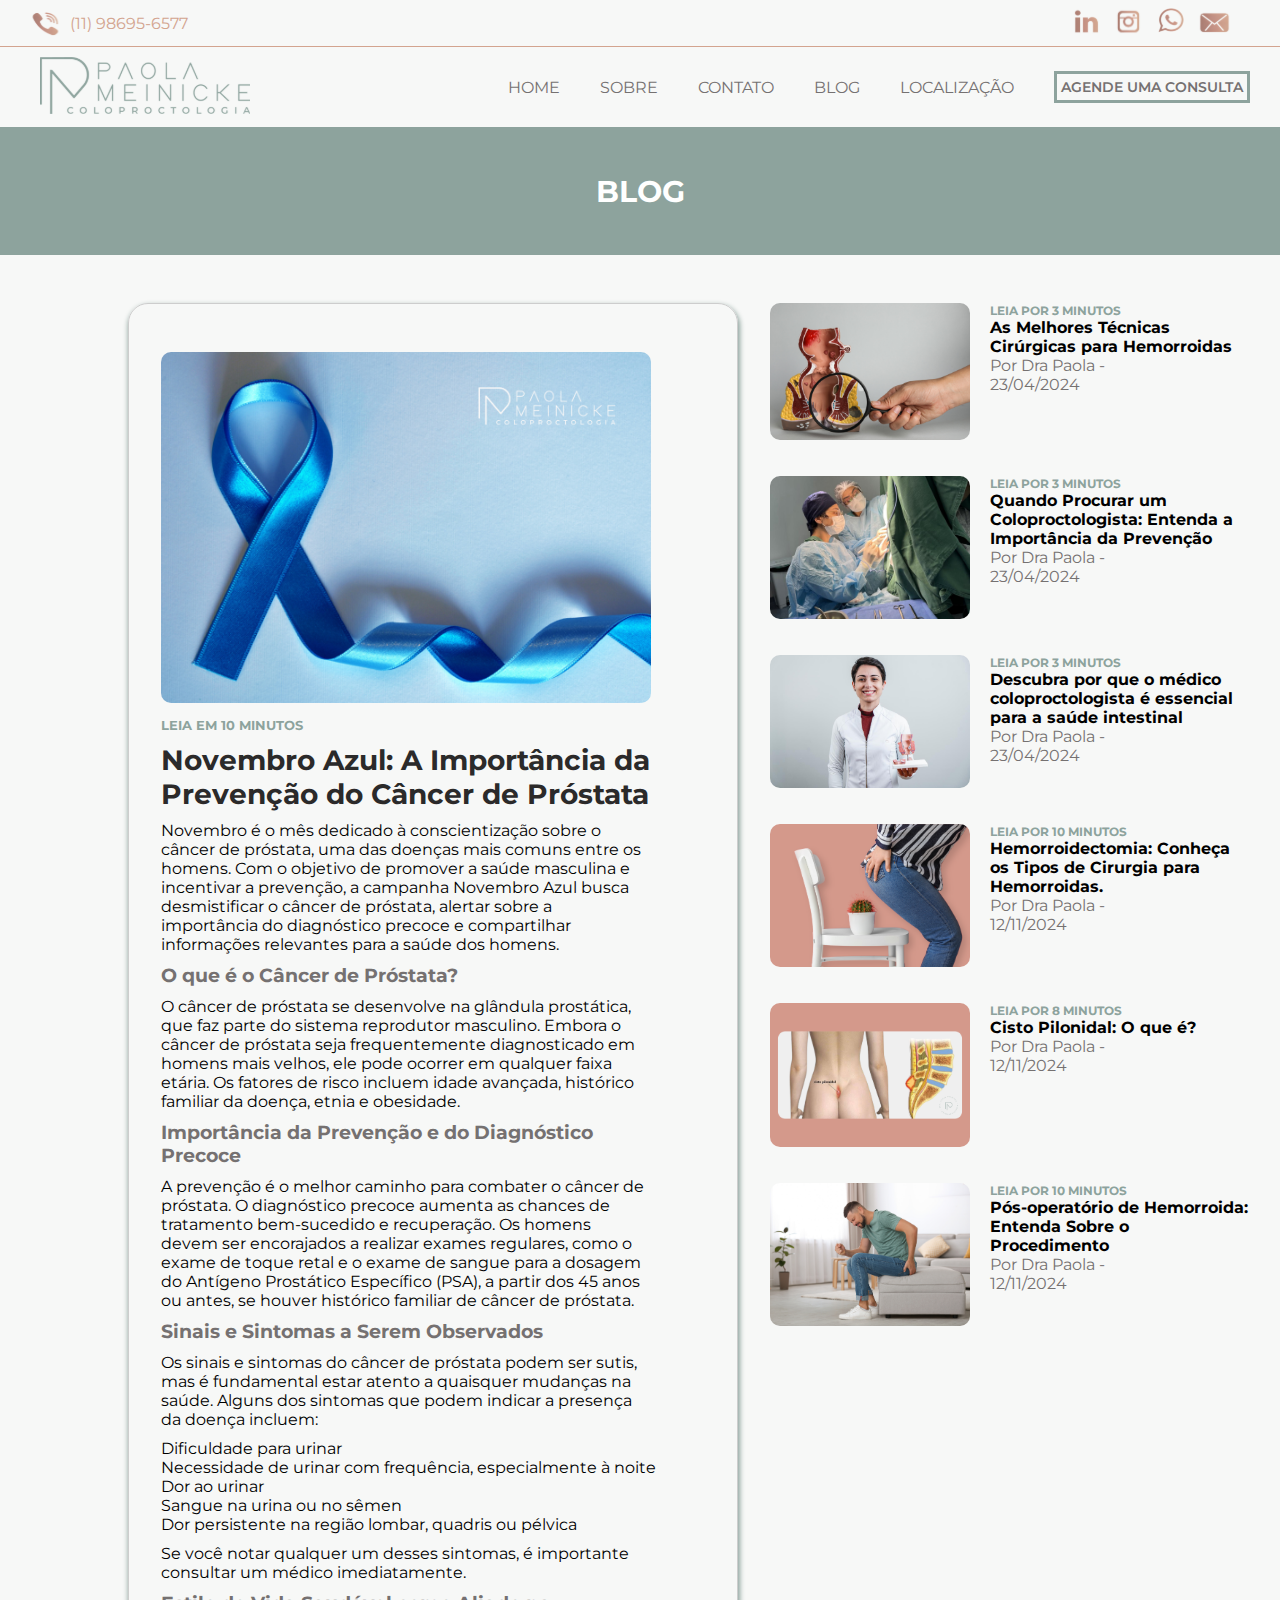
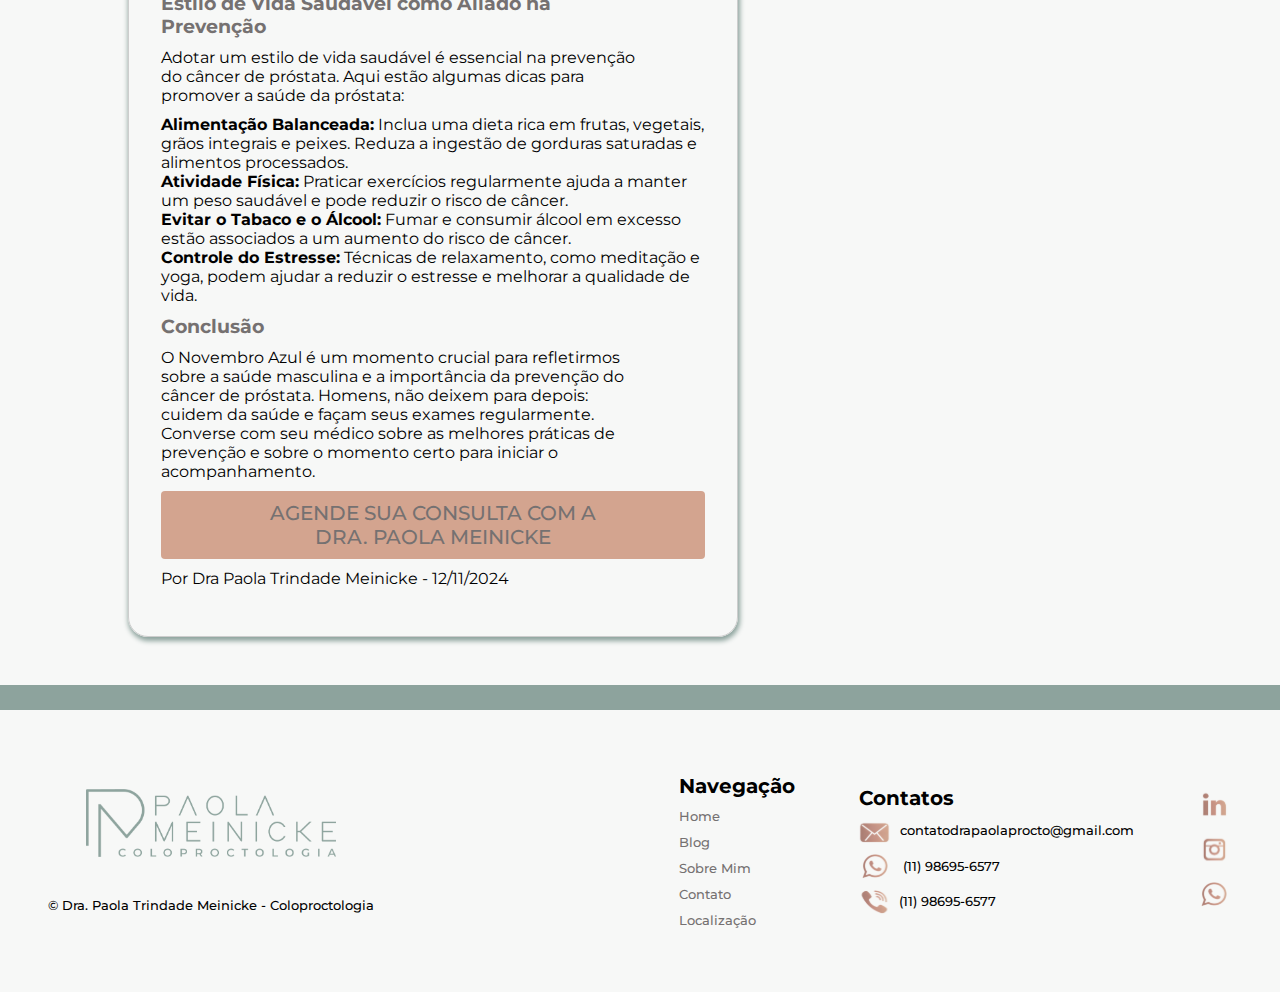
<file: pages/artigo8.html>
<!DOCTYPE html>
<html lang="pt-br">
  <head>
    <meta charset="UTF-8" />
    <meta name="viewport" content="width=device-width, initial-scale=1.0" />
    <link rel="preconnect" href="https://fonts.googleapis.com" />
    <link rel="preconnect" href="https://fonts.gstatic.com" crossorigin />
    <link
      href="https://fonts.googleapis.com/css2?family=Montserrat:ital,wght@0,100..900;1,100..900&display=swap"
      rel="stylesheet"
    />
    <title>Dra Paola Trindade</title>
    <link rel="stylesheet" href="../styles/index.css" />
    <link rel="shortcut icon" href="../img/favicon.png" type="image/x-icon" />
  </head>

  <body>
    <div id="page" class="site">
      <header>
        <div class="icons-navbar">
          <div class="tel-header">
            <img class="icon-contato" src="../img/tel-icon.svg" alt="" />
            <p>(11) 98695-6577</p>
          </div>
          <div class="icons-header">
            <a
              href="https://www.linkedin.com/in/drapaolameinicke"
              target="_blank"
              rel="noopener noreferrer"
              ><img class="icon-redes" src="../img/linkdlin.svg" alt=""
            /></a>
            <a
              href="https://www.instagram.com/drapaola.procto/"
              target="_blank"
              rel="noopener noreferrer"
              ><img class="icon-redes" src="../img/Insta-icon.svg" alt=""
            /></a>
            <a
              href="https://api.whatsapp.com/send/?phone=5511986956577&text&type=phone_number&app_absent=0"
              target="_blank"
              rel="noopener noreferrer"
              ><img class="icon-redes" src="../img/Whatssap-icon.svg" alt=""
            /></a>
            <a href="mailto:contatodrapaolaprocto@gmail.com"
              ><img class="icon-redes" src="../img/mail-icon.svg" alt=""
            /></a>
          </div>
        </div>
        <div class="navbar">
          <a href="../index.html"
            ><img src="../img/Logo-PM.svg" alt="Logo"
          /></a>
          <div class="nav-itens">
            <ul class="list-nav">
              <li><a href="../index.html">Home</a></li>
              <li><a href="../index.html#about">Sobre</a></li>
              <li><a href="../index.html#contact">Contato</a></li>
              <li><a href="../index.html#blog">Blog</a></li>
              <li><a href="../index.html#local">Localização</a></li>
            </ul>
            <button class="btn-header">
              <a
                href="https://api.whatsapp.com/send/?phone=%2B5511986956577&text=Ol%C3%A1%2C+encontrei+a+Dra+Paola+Meinicke+Proctolgista+no+Google+e+gostaria+de+agendar+uma+consulta&type=phone_number&app_absent=0"
                target="_blank"
                rel="noopener noreferrer"
                >Agende uma consulta</a
              >
            </button>
          </div>
        </div>
      </header>
      <main>
        <section class="blog-page" id="blog">
          <div class="titulo-blog-page">
            <h2>Blog</h2>
          </div>

          <section class="conteudo-page">
            <article class="principal-page training-icons">
              <div class="img-blog-page">
                <a href="./pages/blog.html" target="_blank">
                  <img
                    src="../img/Novembro Azul_ A Importância da Prevenção do Câncer de Próstata.png"
                    alt="Novembro Azul: A Importância da Prevenção do Câncer de Próstata"
                  />
                </a>
              </div>
              <div class="text-blog-page">
                <h5>Leia em 10 minutos</h5>
                <h2>
                  Novembro Azul: A Importância da Prevenção do Câncer de
                  Próstata
                </h2>
                <p>
                  Novembro é o mês dedicado à conscientização sobre o câncer de
                  próstata, uma das doenças mais comuns entre os homens. Com o
                  objetivo de promover a saúde masculina e incentivar a
                  prevenção, a campanha Novembro Azul busca desmistificar o
                  câncer de próstata, alertar sobre a importância do diagnóstico
                  precoce e compartilhar informações relevantes para a saúde dos
                  homens.
                </p>

                <h3>O que é o Câncer de Próstata?</h3>
                <p>
                  O câncer de próstata se desenvolve na glândula prostática, que
                  faz parte do sistema reprodutor masculino. Embora o câncer de
                  próstata seja frequentemente diagnosticado em homens mais
                  velhos, ele pode ocorrer em qualquer faixa etária. Os fatores
                  de risco incluem idade avançada, histórico familiar da doença,
                  etnia e obesidade.
                </p>

                <h3>Importância da Prevenção e do Diagnóstico Precoce</h3>
                <p>
                  A prevenção é o melhor caminho para combater o câncer de
                  próstata. O diagnóstico precoce aumenta as chances de
                  tratamento bem-sucedido e recuperação. Os homens devem ser
                  encorajados a realizar exames regulares, como o exame de toque
                  retal e o exame de sangue para a dosagem do Antígeno
                  Prostático Específico (PSA), a partir dos 45 anos ou antes, se
                  houver histórico familiar de câncer de próstata.
                </p>

                <h3>Sinais e Sintomas a Serem Observados</h3>
                <p>
                  Os sinais e sintomas do câncer de próstata podem ser sutis,
                  mas é fundamental estar atento a quaisquer mudanças na saúde.
                  Alguns dos sintomas que podem indicar a presença da doença
                  incluem:
                </p>
                <ul>
                  <li>Dificuldade para urinar</li>
                  <li>
                    Necessidade de urinar com frequência, especialmente à noite
                  </li>
                  <li>Dor ao urinar</li>
                  <li>Sangue na urina ou no sêmen</li>
                  <li>Dor persistente na região lombar, quadris ou pélvica</li>
                </ul>
                <p>
                  Se você notar qualquer um desses sintomas, é importante
                  consultar um médico imediatamente.
                </p>

                <h3>Estilo de Vida Saudável como Aliado na Prevenção</h3>
                <p>
                  Adotar um estilo de vida saudável é essencial na prevenção do
                  câncer de próstata. Aqui estão algumas dicas para promover a
                  saúde da próstata:
                </p>
                <ul>
                  <li>
                    <strong>Alimentação Balanceada:</strong> Inclua uma dieta
                    rica em frutas, vegetais, grãos integrais e peixes. Reduza a
                    ingestão de gorduras saturadas e alimentos processados.
                  </li>
                  <li>
                    <strong>Atividade Física:</strong> Praticar exercícios
                    regularmente ajuda a manter um peso saudável e pode reduzir
                    o risco de câncer.
                  </li>
                  <li>
                    <strong>Evitar o Tabaco e o Álcool:</strong> Fumar e
                    consumir álcool em excesso estão associados a um aumento do
                    risco de câncer.
                  </li>
                  <li>
                    <strong>Controle do Estresse:</strong> Técnicas de
                    relaxamento, como meditação e yoga, podem ajudar a reduzir o
                    estresse e melhorar a qualidade de vida.
                  </li>
                </ul>

                <h3>Conclusão</h3>
                <p>
                  O Novembro Azul é um momento crucial para refletirmos sobre a
                  saúde masculina e a importância da prevenção do câncer de
                  próstata. Homens, não deixem para depois: cuidem da saúde e
                  façam seus exames regularmente. Converse com seu médico sobre
                  as melhores práticas de prevenção e sobre o momento certo para
                  iniciar o acompanhamento.
                </p>

                <button class="btn-scheduling">
                  <a
                    href="https://api.whatsapp.com/send/?phone=%2B5511986956577&text=Ol%C3%A1%2C+encontrei+a+Dra+Paola+Meinicke+Proctolgista+no+Google+e+gostaria+de+agendar+uma+consulta&type=phone_number&app_absent=0"
                    target="_blank"
                    >Agende sua consulta com a Dra. Paola Meinicke</a
                  >
                </button>
                <p>Por Dra Paola Trindade Meinicke - 12/11/2024</p>
              </div>
            </article>
            <aside>
              <div class="secundario-page">
                <a href="../pages/artigo2.html"
                  ><img
                    src="../img/Quando Procurar um Coloproctologista_ Entenda a Importância da Prevenção.png"
                    alt="Quando Procurar um Coloproctologista"
                /></a>
                <div>
                  <a href="../pages/artigo2.html">
                    <h5>Leia por 3 minutos</h5>
                    <h2>As Melhores Técnicas Cirúrgicas para Hemorroidas</h2>
                    <p>Por Dra Paola - 23/04/2024</p>
                  </a>
                </div>
              </div>

              <div class="secundario-page">
                <a href="../pages/artigo3.html"
                  ><img
                    src="../img/IMG_2945.JPG"
                    alt="As Melhores Técnicas Cirúrgicas para Hemorroidas"
                /></a>
                <div>
                  <a href="../pages/artigo2.html">
                    <h5>Leia por 3 minutos</h5>
                    <h2>
                      Quando Procurar um Coloproctologista: Entenda a
                      Importância da Prevenção
                    </h2>
                    <p>Por Dra Paola - 23/04/2024</p>
                  </a>
                </div>
              </div>

              <div class="secundario-page">
                <a href="../pages/blog.html"
                  ><img
                    src="../img/outrafoto.jpg"
                    alt="Descubra a Importância do Médico Coloproctologista"
                /></a>
                <div>
                  <a href="../pages/blog.html">
                    <h5>Leia por 3 minutos</h5>
                    <h2>
                      Descubra por que o médico coloproctologista é essencial
                      para a saúde intestinal
                    </h2>
                    <p>Por Dra Paola - 23/04/2024</p>
                  </a>
                </div>
              </div>

              <div class="secundario-page">
                <a href="../pages/artigo5.html"
                  ><img
                    src="../img/Hemorroidectomia_ Conheça os tipos de cirurgia para hemorroidas.png"
                    alt="Descubra a Importância do Médico Coloproctologista"
                /></a>
                <div>
                  <a href="../pages/artigo5.html">
                    <h5>Leia por 10 minutos</h5>
                    <h2>
                      Hemorroidectomia: Conheça os Tipos de Cirurgia para
                      Hemorroidas.
                    </h2>
                    <p>Por Dra Paola - 12/11/2024</p>
                  </a>
                </div>
              </div>

              <div class="secundario-page">
                <a href="../pages/artigo6.html"
                  ><img
                    src="../img/Cisto Pilonidal_ O que é.png"
                    alt="Descubra a Importância do Médico Coloproctologista"
                /></a>
                <div>
                  <a href="../pages/artigo6.html">
                    <h5>Leia por 8 minutos</h5>
                    <h2>Cisto Pilonidal: O que é?</h2>
                    <p>Por Dra Paola - 12/11/2024</p>
                  </a>
                </div>
              </div>

              <div class="secundario-page">
                <a href="../pages/artigo7.html"
                  ><img
                    src="../img/Pós-operatório de hemorroida_ entenda sobre o procedimento.png"
                    alt="Descubra a Importância do Médico Coloproctologista"
                /></a>
                <div>
                  <a href="../pages/artigo7.html">
                    <h5>Leia por 10 minutos</h5>
                    <h2>
                      Pós-operatório de Hemorroida: Entenda Sobre o Procedimento
                    </h2>
                    <p>Por Dra Paola - 12/11/2024</p>
                  </a>
                </div>
              </div>

              <!-- <div class="secundario-page">
                <a href="../pages/artigo8.html"
                  ><img
                    src="../img/Novembro Azul_ A Importância da Prevenção do Câncer de Próstata.png"
                    alt="Descubra a Importância do Médico Coloproctologista"
                /></a>
                <div>
                  <a href="../pages/artigo7.html">
                    <h5>Leia por 10 minutos</h5>
                    <h2>
                      Novembro Azul: A Importância da Prevenção do Câncer de
                      Próstata
                    </h2>
                    <p>Por Dra Paola - 12/11/2024</p>
                  </a>
                </div>
              </div> -->
            </aside>
          </section>
        </section>
      </main>

      <footer>
        <div class="logo-footer">
          <img
            src="../img/logo.png"
            width="250px"
            alt="Logo da Dra Paola Trindade Meinicke"
          />
          <p>© Dra. Paola Trindade Meinicke - Coloproctologia</p>
        </div>
        <div class="nav-footer">
          <div class="links-nav">
            <h4>Navegação</h4>
            <ul>
              <li><a href="#">Home</a></li>
              <li><a href="#blog">Blog</a></li>
              <li><a href="#about">Sobre Mim</a></li>
              <li><a href="#contact">Contato</a></li>
              <li><a href="#local">Localização</a></li>
            </ul>
          </div>
          <div class="contact-nav">
            <h4>Contatos</h4>
            <div class="info-nav">
              <img src="../img/mail-icon.svg" alt="Ícone de Email" />
              <p>contatodrapaolaprocto@gmail.com</p>
            </div>
            <div class="info-nav">
              <img src="../img/Whatssap-icon.svg" alt="Ícone de WhatsApp" />
              <p>(11) 98695-6577</p>
            </div>
            <div class="info-nav">
              <img src="../img/tel-icon.svg" alt="Ícone de Telefone" />
              <p>(11) 98695-6577</p>
            </div>
          </div>
          <div class="icons-nav">
            <a
              href="https://www.linkedin.com/in/drapaolameinicke"
              target="_blank"
              rel="noopener noreferrer"
              ><img class="icon-redes" src="../img/linkdlin.svg" alt="LinkedIn"
            /></a>
            <a
              href="https://www.instagram.com/drapaola.procto/"
              target="_blank"
              rel="noopener noreferrer"
              ><img
                class="icon-redes"
                src="../img/Insta-icon.svg"
                alt="Instagram"
            /></a>
            <a
              href="https://api.whatsapp.com/send/?phone=5511986956577&text&type=phone_number&app_absent=0"
              target="_blank"
              rel="noopener noreferrer"
              ><img
                class="icon-redes"
                src="../img/Whatssap-icon.svg"
                alt="WhatsApp"
            /></a>
          </div>
        </div>
      </footer>
    </div>
  </body>
</html>
</file>
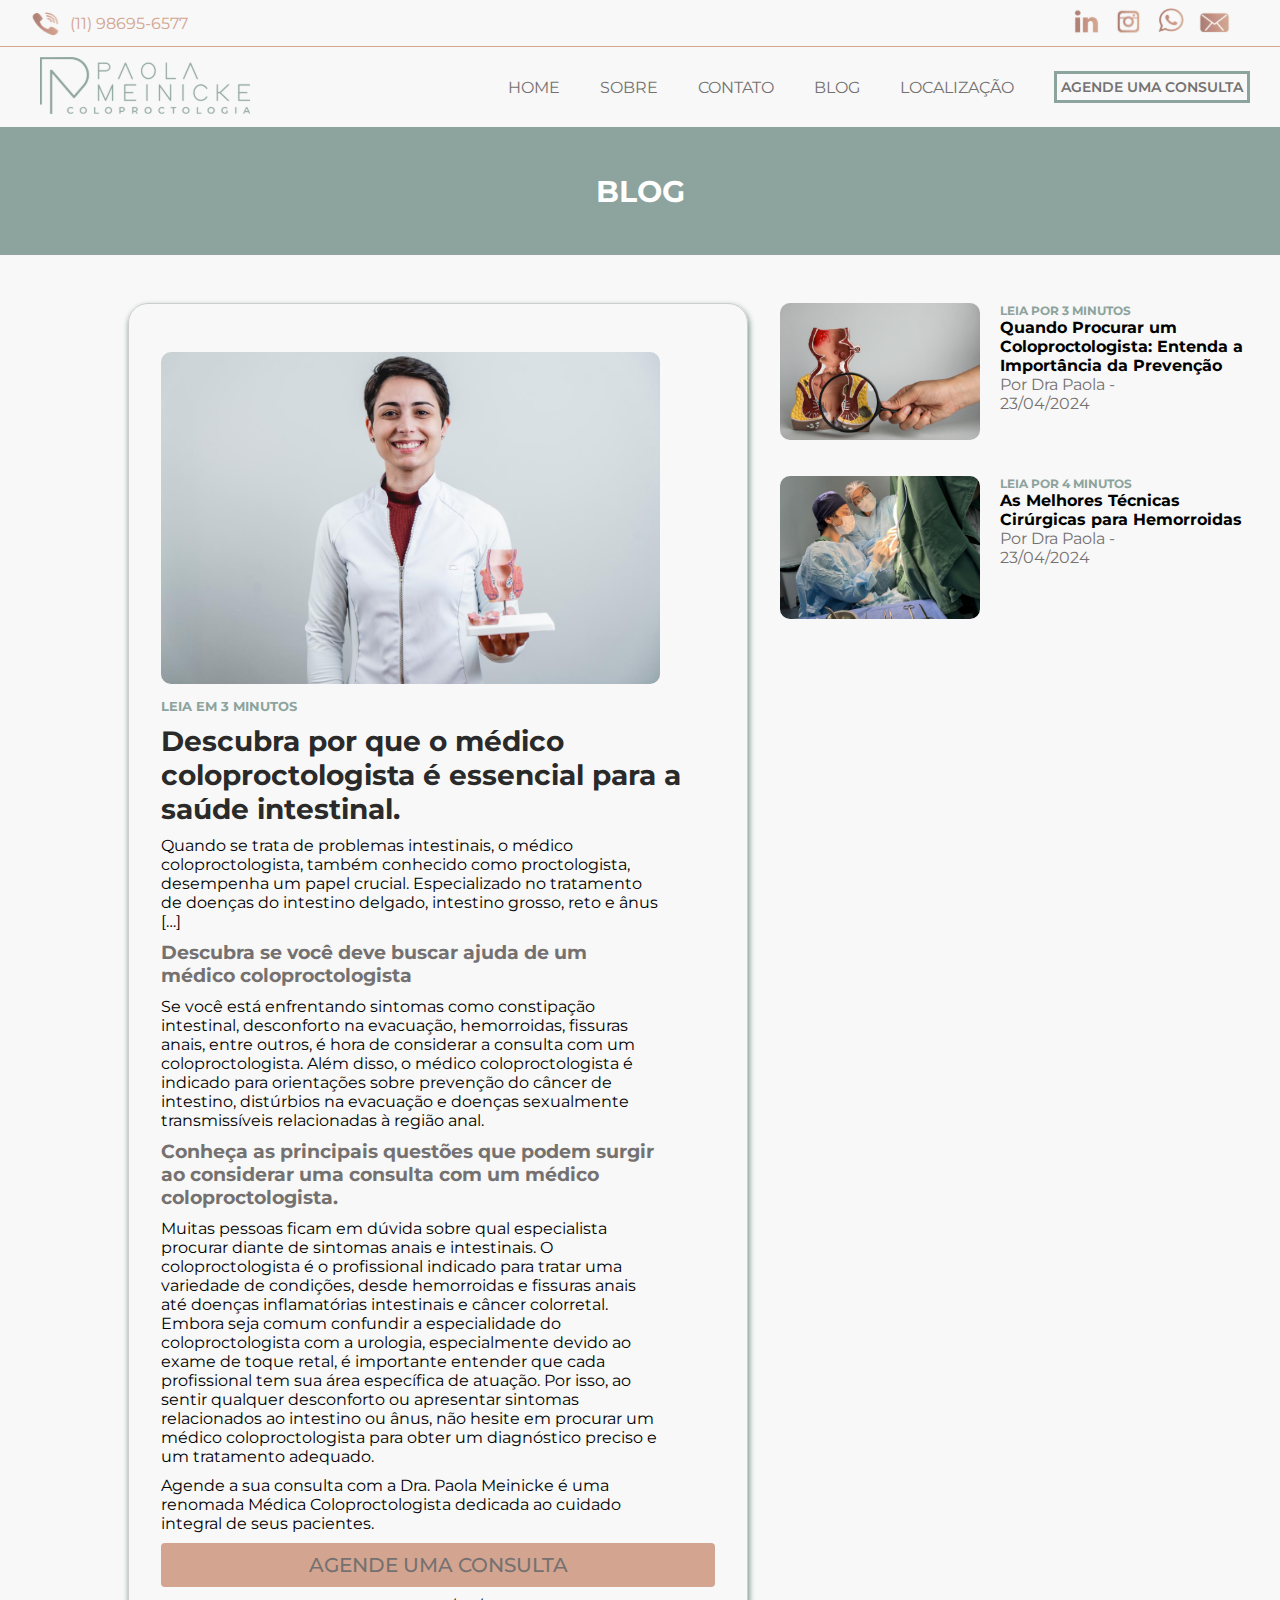
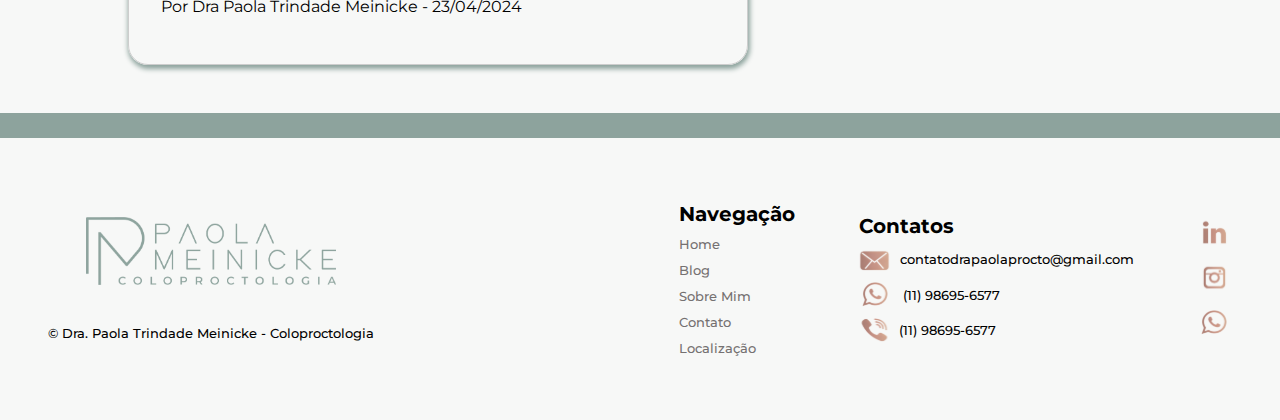
<file: pages/blog.html>
<!DOCTYPE html>
<html lang="pt-br">

<head>
    <meta charset="UTF-8">
    <meta name="viewport" content="width=device-width, initial-scale=1.0">
    <link rel="preconnect" href="https://fonts.googleapis.com">
    <link rel="preconnect" href="https://fonts.gstatic.com" crossorigin>
    <link href="https://fonts.googleapis.com/css2?family=Montserrat:ital,wght@0,100..900;1,100..900&display=swap"
        rel="stylesheet">
    <title>Dra Paola Trindade</title>
    <link rel="stylesheet" href="../styles/index.css">
    <link rel="shortcut icon" href="../img/favicon.png" type="image/x-icon">
</head>
<body>
    <div id="page" class="site">
        <header>
            <div class="icons-navbar">
                <div class="tel-header">
                    <img class="icon-contato" src="../img/tel-icon.svg" alt="">
                    <p>(11) 98695-6577</p>
                </div>
                <div class="icons-header">
                    <a href="https://www.linkedin.com/in/drapaolameinicke" target="_blank"
                        rel="noopener noreferrer"><img class="icon-redes" src="../img/linkdlin.svg" alt=""></a>
                    <a href="https://www.instagram.com/drapaola.procto/" target="_blank" rel="noopener noreferrer"><img
                            class="icon-redes" src="../img/Insta-icon.svg" alt=""></a>
                    <a href="https://api.whatsapp.com/send/?phone=%2B5511986956577&text=Ol%C3%A1%2C+encontrei+a+Dra+Paola+Meinicke+Proctolgista+no+Google+e+gostaria+de+agendar+uma+consulta&type=phone_number&app_absent=0"
                        target="_blank" rel="noopener noreferrer"><img class="icon-redes" src="../img/Whatssap-icon.svg"
                            alt=""></a>
                    <a href="mailto:contatodrapaolaprocto@gmail.com"><img class="icon-redes" src="../img/mail-icon.svg"
                            alt=""></a>
                </div>
            </div>
            <div class="navbar">
                <a href="../index.html"><img src="../img/Logo-PM.svg" alt="Logo"></a>
                <div class="nav-itens">
                    <ul class="list-nav">
                        <li><a href="../index.html">Home</a></li>
                        <li><a href="../index.html#about">Sobre</a></li>
                        <li><a href="../index.html#contact">Contato</a></li>
                        <li><a href="../index.html#blog">Blog</a></li>
                        <li><a href="../index.html#local">Localização</a></li>
                    </ul>
                    <button class="btn-header"><a
                            href="https://agendarconsulta.com/perfil/dr-paola-trindade-meinicke-1709999315"
                            target="_blank" rel="noopener noreferrer">Agende uma consulta</a>
                    </button>
                </div>
            </div>
        </header>
        <main>
            <section class="blog-page" id="blog">
                <div class="titulo-blog-page">
                    <h2>Blog</h2>
                </div>

                <section class="conteudo-page">
                    <article class="principal-page training-icons">
                        <div class="img-blog-page"><a href="./pages/blog.html" target="_blank"><img
                                    src="../img/outrafoto.jpg" alt=""></a></div>
                        <div class="text-blog-page">
                            <h5> Leia em 3 minutos</h5>
                            <h2>Descubra por que o médico coloproctologista é essencial para
                                a saúde intestinal.</h2>
                            <p>Quando se trata de problemas intestinais, o médico
                                coloproctologista, também
                                conhecido como proctologista, desempenha um papel crucial. Especializado no
                                tratamento de doenças do intestino delgado, intestino grosso, reto e ânus […]</p>
                            <h3>Descubra se você deve buscar ajuda de um médico coloproctologista</h3>
                            <p>Se você está enfrentando sintomas como constipação intestinal, desconforto na
                                evacuação, hemorroidas, fissuras anais, entre outros, é hora de considerar a
                                consulta com um coloproctologista. Além disso, o médico coloproctologista é
                                indicado para orientações sobre prevenção do câncer de intestino, distúrbios na
                                evacuação e doenças sexualmente transmissíveis relacionadas à região anal.</p>
                            <h3>Conheça as principais questões que podem surgir ao considerar uma consulta com
                                um médico coloproctologista.
                            </h3>
                            <p>Muitas pessoas ficam em dúvida sobre qual especialista procurar diante de
                                sintomas anais e intestinais. O coloproctologista é o profissional indicado para tratar
                                uma variedade de condições, desde hemorroidas e fissuras anais até doenças
                                inflamatórias intestinais e câncer colorretal. Embora seja comum confundir a
                                especialidade do coloproctologista com a urologia, especialmente devido ao exame
                                de toque retal, é importante entender que cada profissional tem sua área específica
                                de atuação. Por isso, ao sentir qualquer desconforto ou apresentar sintomas
                                relacionados ao intestino ou ânus, não hesite em procurar um médico
                                coloproctologista para obter um diagnóstico preciso e um tratamento adequado.</p>
                                <p>
                                    Agende a sua consulta com a Dra. Paola Meinicke é uma renomada Médica
                                    Coloproctologista dedicada ao cuidado integral de seus pacientes.
                                </p>
                               <button class="btn-scheduling"><a href="https://agendarconsulta.com/perfil/dr-paola-trindade-meinicke-1709999315" target="_blank">Agende uma consulta</a></button>
                            <p>Por Dra Paola Trindade Meinicke - 23/04/2024</p>
                        </div>
                    </article>
                    <aside>
                        <div class="secundario-page">
                            <a href="../pages/artigo2.html"><img src="../img/Quando Procurar um Coloproctologista_ Entenda a Importância da Prevenção.png" alt=""></a>
                            <div>
                                <a href="../pages/artigo2.html">
                                    <h5>Leia por 3 minutos</h5>
                                    <h2>Quando Procurar um Coloproctologista: Entenda a Importância da
                                        Prevenção
                                        </h2>
                                    <p>Por Dra Paola - 23/04/2024</p>
                                </a>
                            </div>
                        </div>

                        <div class="secundario-page">
                            <a href="../pages/artigo3.html"><img src="../img/IMG_2945.JPG" alt=""></a>
                            <div>
                                <a href="../pages/artigo3.html">
                                    <h5>Leia por 4 minutos</h5>
                                    <h2>As Melhores Técnicas Cirúrgicas para Hemorroidas</h2>
                                    <p>Por Dra Paola - 23/04/2024</p>
                                </a>
                            </div>

                    </aside>
                </section>
            </section>
        </main>

        <footer>
            <div class="logo-footer">
                <img src="../img/logo.png" width="250px" alt="">
                <p>© Dra. Paola Trindade Meinicke - Coloproctologia</p>
            </div>
            <div class="nav-footer">
                <div class="links-nav">
                    <h4>Navegação</h4>
                    <ul>
                        <li><a href="#">Home</a></li>
                        <li><a href="#blog">Blog</a></li>
                        <li><a href="#about">Sobre Mim</a></li>
                        <li><a href="#contact">Contato</a></li>
                        <li><a href="#local">Localização</a></li>
                    </ul>
                </div>
                <div class="contact-nav">
                    <h4>Contatos</h4>
                    <div class="info-nav">
                        <img src="../img/mail-icon.svg" alt="icone email">
                        <p>contatodrapaolaprocto@gmail.com</p>
                    </div>
                    <div class="info-nav">
                        <img src="../img/Whatssap-icon.svg" alt="icone whatsapp">
                        <p>(11) 98695-6577</p>
                    </div>
                    <div class="info-nav">
                        <img src="../img/tel-icon.svg" alt="icone telefone">
                        <p>(11) 98695-6577</p>
                    </div>
                </div>
                <div class="icons-nav">
                    <a href="https://www.linkedin.com/in/drapaolameinicke" target="_blank"
                        rel="noopener noreferrer"><img class="icon-redes" src="../img/linkdlin.svg" alt=""></a>
                    <a href="https://www.instagram.com/drapaola.procto/" target="_blank" rel="noopener noreferrer"><img
                            class="icon-redes" src="../img/Insta-icon.svg" alt=""></a>
                    <a href="https://api.whatsapp.com/send/?phone=%2B5511986956577&text=Ol%C3%A1%2C+encontrei+a+Dra+Paola+Meinicke+Proctolgista+no+Google+e+gostaria+de+agendar+uma+consulta&type=phone_number&app_absent=0"
                        target="_blank" rel="noopener noreferrer"><img class="icon-redes" src="../img/Whatssap-icon.svg"
                            alt=""></a>
                </div>
            </div>
        </footer>
    </div>
</body>

</html>
</file>
<file: styles/index.css>
* {
  margin: 0;
  padding: 0;
  box-sizing: 0;
  text-decoration: none;
  list-style: none;
  border: 0;
  font-family: "Montserrat", sans-serif;
}

a:link {
  color: #757171;
}

a:visited {
  color: #757171;
}

a:active {
  color: #757171;
}

body {
  background-color: #F7F8F7;
}

header {
  width: 100%;
  box-shadow: 0px 1px 10px 0px rgba(117, 113, 113, 0.4196078431);
  background-color: #F7F8F7;
}
header .icons-navbar {
  display: flex;
  flex-direction: row;
  justify-content: space-between;
  align-items: center;
  padding: 5px 30px 5px 30px;
  border-bottom: 1px solid #D3A48F;
}
@media screen and (max-width: 419px) {
  header .icons-navbar {
    padding: 10px 10px;
  }
}
header .icons-navbar .icon-contato {
  width: 30px;
}
@media screen and (max-width: 419px) {
  header .icons-navbar .icon-contato {
    width: 25px;
  }
}
header .icons-navbar .tel-header {
  display: flex;
  gap: 10px;
}
header .icons-navbar .tel-header p {
  margin: auto;
  font: normal normal 16px "Montserrat", sans-serif;
  color: #D3A48F;
}
@media screen and (max-width: 419px) {
  header .icons-navbar .tel-header p {
    font-size: 14px;
  }
}
header .icons-navbar .icons-header {
  display: flex;
  gap: 10px;
  padding-right: 20px;
}
header .navbar {
  height: 5rem;
  display: flex;
  justify-content: space-between;
  margin: 0px 30px 0px 40px;
  flex-direction: row;
  align-items: center;
}
@media screen and (max-width: 990px) {
  header .navbar {
    padding-top: 10px;
    height: 10rem;
    flex-direction: column;
  }
}
@media screen and (max-width: 399px) {
  header .navbar {
    margin: 0px 10px 0px 10px;
  }
}
header .navbar .nav-itens {
  display: flex;
  flex-direction: row;
  gap: 40px;
}
@media screen and (max-width: 990px) {
  header .navbar .nav-itens {
    flex-direction: column;
    gap: 10px;
  }
}
header .navbar .nav-itens .list-nav {
  display: flex;
  gap: 40px;
  align-items: center;
}
@media screen and (max-width: 1080px) {
  header .navbar .nav-itens .list-nav {
    gap: 16px;
  }
}
@media screen and (max-width: 990px) {
  header .navbar .nav-itens .list-nav {
    gap: 90px;
  }
}
@media screen and (max-width: 690px) {
  header .navbar .nav-itens .list-nav {
    gap: 16px;
  }
}
header .navbar .nav-itens .list-nav li {
  font: normal normal 16px "Montserrat", sans-serif;
  text-transform: uppercase;
  display: flex;
}
@media screen and (max-width: 480px) {
  header .navbar .nav-itens .list-nav li {
    font-size: 11px;
  }
}
header .navbar .nav-itens .list-nav li a {
  color: #757171;
}
header .navbar .btn-header {
  color: #8DA39D;
  padding: 4px;
  text-transform: uppercase;
  background-color: transparent;
  border: 3px solid #8DA39D;
  font: normal 600 14px "Montserrat", sans-serif;
}
@media screen and (max-width: 990px) {
  header .navbar .btn-header {
    margin-bottom: 10px;
  }
}

.conteiner-about .bg-about {
  width: 100%;
  height: 31rem;
  background: url(/img/bg.svg);
  background-repeat: no-repeat;
  background-size: cover;
}
@media screen and (max-width: 1160px) {
  .conteiner-about .bg-about {
    background: url(/img/bg-m.svg);
  }
}
@media screen and (max-width: 530px) {
  .conteiner-about .bg-about {
    height: 29rem;
  }
}
.conteiner-about .article-about {
  display: flex;
  flex-direction: row;
  justify-content: center;
  align-items: center;
  margin: 5rem 8rem;
  gap: 50px;
}
@media screen and (max-width: 1380px) {
  .conteiner-about .article-about {
    margin: 2rem 1rem;
  }
}
@media screen and (max-width: 990px) {
  .conteiner-about .article-about {
    flex-direction: column-reverse;
    gap: 20px;
  }
}
@media screen and (max-width: 490px) {
  .conteiner-about .article-about img {
    width: 300px;
  }
}
.conteiner-about .article-about div {
  display: flex;
  flex-direction: column;
  gap: 10px;
  width: 46%;
  padding: 2rem 0;
  font: normal normal 16px "Montserrat", sans-serif;
}
@media screen and (max-width: 1480px) {
  .conteiner-about .article-about div {
    font-size: 16px;
    width: 50%;
  }
}
@media screen and (max-width: 990px) {
  .conteiner-about .article-about div {
    width: 90%;
  }
}
.conteiner-about .article-about div h1 {
  color: #8DA39D;
  font-size: 37px;
  margin-bottom: 15px;
}
@media screen and (max-width: 530px) {
  .conteiner-about .article-about div h1 {
    font-size: 25px;
  }
}
.conteiner-about .article-about div p {
  font-weight: 500;
  color: #8F8383;
}
@media screen and (max-width: 490px) {
  .conteiner-about .article-about div p {
    font-size: 14px;
  }
}
.conteiner-about .article-about div .redes-about {
  display: flex;
  padding: 0;
  flex-direction: row;
}
.conteiner-about .article-about div .redes-about .icon-redes {
  width: 40px;
}
.conteiner-about .training-about {
  display: flex;
  gap: 40px;
  align-items: center;
  margin: 2rem 5rem;
  flex-wrap: wrap;
  justify-content: center;
  max-width: 1200px;
  margin-left: 8rem;
}
@media screen and (max-width: 1290px) {
  .conteiner-about .training-about {
    margin: 2rem 1rem;
  }
}
@media screen and (max-width: 830px) {
  .conteiner-about .training-about {
    gap: 20px;
    margin-left: 0;
  }
}
.conteiner-about .training-about .training-icons {
  display: flex;
  justify-content: center;
  align-items: center;
  gap: 20px;
  font: normal 600 14px "Montsserrat", sans-serif;
  color: #8DA39D;
}
@media screen and (max-width: 590px) {
  .conteiner-about .training-about .training-icons img {
    width: 60px;
  }
}
@media screen and (max-width: 490px) {
  .conteiner-about .training-about .training-icons img {
    width: 40px;
  }
}
.conteiner-about .training-about .training-icons p {
  width: 390px;
}
@media screen and (max-width: 1290px) {
  .conteiner-about .training-about .training-icons p {
    width: 310px;
  }
}
@media screen and (max-width: 690px) {
  .conteiner-about .training-about .training-icons p {
    font-size: 12px;
    width: 290px;
  }
}

.treatment {
  display: flex;
  flex-direction: column;
  justify-content: center;
  align-items: center;
  margin-top: 4rem;
}
.treatment h2 {
  font: normal 500 32px "Montserrat", sans-serif;
  color: #8DA39D;
  text-transform: uppercase;
}
@media screen and (max-width: 530px) {
  .treatment h2 {
    font-size: 28px;
  }
}
.treatment .cards {
  display: flex;
  gap: 40px;
  justify-content: center;
  align-items: center;
  flex-wrap: wrap;
  padding: 2rem 3rem;
  margin: 1rem 4rem;
}
@media screen and (max-width: 530px) {
  .treatment .cards {
    padding: 1rem 1rem;
  }
}
.treatment .cards .card-treatment {
  width: 290px;
  height: 162px;
  padding: 30px 12px 38px 10px;
  border-radius: 5px;
  box-shadow: 1px 3px 5px 1px #8DA39D;
}
.treatment .cards .card-treatment h3 {
  font: normal 600 16px "Montserrat", sans-serif;
  text-transform: capitalize;
  color: #D3A48F;
  margin-bottom: 10px;
}
.treatment .cards .card-treatment ul {
  display: flex;
  list-style: circle;
  flex-direction: column;
  gap: 10px;
  font: normal 500 16px "Montserrat", sans-serif;
  padding-left: 15px;
}
.treatment .cards .card-treatment ul li {
  list-style-type: disc;
  color: #757171;
}
.treatment .cards .card-treatment p {
  font: normal 500 16px "Montserrat", sans-serif;
  color: #757171;
}
.treatment .btn-know-more {
  background-color: #8DA39D;
  padding: 10px;
  color: #F7F8F7;
  font: normal 500 16px "Montserrat", sans-serif;
  text-transform: uppercase;
  border-radius: 5px;
  margin-bottom: 18px;
}
.treatment .btn-scheduling {
  color: #F7F8F7;
  background-color: #D3A48F;
  padding: 10px 90px;
  font: normal 500 20px "Montserrat", sans-serif;
  text-transform: uppercase;
  border-radius: 4px;
}
@media screen and (max-width: 730px) {
  .treatment .btn-scheduling {
    font-size: 18px;
    width: 400px;
    padding: 10px 20px;
  }
}
@media screen and (max-width: 430px) {
  .treatment .btn-scheduling {
    font-size: 18px;
    width: 300px;
  }
}
@media screen and (max-width:1228px) {
  .card-treatment  {
    font-size: 18px;
    width: 500px;
    height: 550px;
  }
}
@media screen and (max-width:730px) {
  .card-treatment  {
    font-size: 18px;
    width: 500px;
    height: 650px;
  }
}
@media screen and (max-width:430px) {
  .card-treatment  {
    font-size: 18px;
    width: 500px;
    height: 650px;

  }
  }

@media screen and (max-width:360px) {
  .card-treatment  {
    font-size: 18px;
    width: 500px;
    height: 550px;
  }
}
.conteiner-contact {
  width: 68%;
  height: 22rem;
  display: flex;
  flex-direction: column;
  align-items: center;
  justify-content: center;
  margin: 3rem auto;
  box-shadow: 1px 3px 5px 1px #8DA39D;
}
@media screen and (max-width: 990px) {
  .conteiner-contact {
    width: 90%;
  }
}
@media screen and (max-width: 746px) {
  .conteiner-contact {
    height: 39rem;
  }
}
.conteiner-contact h3 {
  margin: 2rem 0;
  font: normal 500 30px "Montserrat", sans-serif;
  color: #8DA39D;
}
.conteiner-contact form {
  display: flex;
  justify-content: center;
  align-items: center;
  gap: 1.7rem;
}
@media screen and (max-width: 790px) {
  .conteiner-contact form {
    flex-wrap: wrap;
  }
}
.conteiner-contact form .input-group1 {
  display: flex;
  flex-direction: column;
  gap: 27px;
  position: relative;
  bottom: 2.2rem;
}
@media screen and (max-width: 790px) {
  .conteiner-contact form .input-group1 {
    position: relative;
    bottom: 0;
  }
}
.conteiner-contact form .input-group2 {
  display: flex;
  flex-direction: column;
  gap: 10px;
}
.conteiner-contact form .input-group2 #message {
  padding-bottom: 100px;
}
.conteiner-contact form input {
  width: 290px;
  padding: 10px;
  border: 3px solid #8DA39D;
  border-radius: 5px;
}
@media screen and (max-width: 590px) {
  .conteiner-contact form input {
    width: 200px;
  }
}
.conteiner-contact form .btn-primary {
  background-color: #8DA39D;
  padding: 10px;
  color: #F7F8F7;
  font: normal 500 16px "Montserrat", sans-serif;
  text-transform: uppercase;
  border-radius: 5px;
  margin-bottom: 18px;
}

.local {
  display: flex;
  justify-content: center;
  align-items: center;
  flex-direction: row;
  gap: 1.7rem;
  font-family: "Montserrat", sans-serif;
  margin: 3rem 0;
}
@media screen and (max-width: 730px) {
  .local {
    flex-direction: column;
  }
}
.local iframe {
  height: 18rem;
  width: 42rem;
  border-radius: 20px;
}
@media screen and (max-width: 1030px) {
  .local iframe {
    width: 20rem;
  }
}
@media screen and (max-width: 730px) {
  .local iframe {
    width: 32rem;
  }
}
@media screen and (max-width: 630px) {
  .local iframe {
    width: 22rem;
  }
}
.local .adress-info {
  width: 20%;
  display: flex;
  flex-direction: column;
  gap: 20px;
}
@media screen and (max-width: 1030px) {
  .local .adress-info {
    width: 40%;
  }
}
@media screen and (max-width: 730px) {
  .local .adress-info {
    width: 70%;
    justify-content: end;
  }
}
.local .adress-info .local-info {
  display: flex;
  flex-direction: column;
  gap: 10px;
  color: #757171;
}
.local .adress-info .local-info .title-info {
  display: flex;
  align-items: center;
  gap: 10px;
}
.local .adress-info .local-info .title-info h5 {
  font-weight: 600;
  font-size: 18px;
  color: #757171;
}
.local .adress-info .info {
  display: flex;
  gap: 10px;
  align-items: center;
}
.local .adress-info .info .p-info {
  font-size: 18px;
  color: #757171;
}
@media screen and (max-width: 530px) {
  .local .adress-info .info .p-info {
    font-size: 15px;
  }
}

.blog-page {
  display: flex;
  flex-direction: column;
}
.blog-page .titulo-blog-page {
  display: flex;
  justify-content: center;
  align-items: center;
  width: 100%;
  height: 8rem;
  background-color: #8DA39D;
  text-align: center;
  font: 500 normal 20px "Montserrat", sans-serif;
  margin-bottom: 3rem;
}
.blog-page .titulo-blog-page h2 {
  color: #ffffff;
  text-align: center;
  text-transform: uppercase;
}
.blog-page .titulo-blog-page h3 {
  color: #757171;
}
.blog-page .conteudo-page {
  display: flex;
  width: 80%;
  gap: 2rem;
  margin: auto;
  margin-bottom: 3rem;
}
@media screen and (max-width: 1130px) {
  .blog-page .conteudo-page {
    flex-direction: column;
  }
}
.blog-page .conteudo-page .principal-page {
  float: left;
  display: flex;
  flex-direction: column;
  gap: 10px;
  border: 1px solid #cdcdcd;
  border-radius: 20px;
  font-family: "Montserrat", sans-serif;
  box-shadow: 1px 3px 5px 1px #8DA39D;
  padding: 3rem 2rem;
}
@media screen and (max-width: 530px) {
  .blog-page .conteudo-page .principal-page {
    padding: 2rem 1rem;
  }
}
.blog-page .conteudo-page .principal-page .img-blog-page img {
  width: 90%;
  border-radius: 10px;
}
.blog-page .conteudo-page .principal-page .text-blog-page {
  display: flex;
  flex-direction: column;
  gap: 10px;
}
.blog-page .conteudo-page .principal-page .text-blog-page h2 {
  font-size: 28px;
  font-weight: 700;
  color: #2b2a2a;
}
@media screen and (max-width: 740px) {
  .blog-page .conteudo-page .principal-page .text-blog-page h2 {
    font-size: 22px;
  }
}
.blog-page .conteudo-page .principal-page .text-blog-page h5 {
  color: #8DA39D;
  text-transform: uppercase;
}
.blog-page .conteudo-page .principal-page .text-blog-page h3 {
  color: #757171;
  width: 90%;
}
@media screen and (max-width: 540px) {
  .blog-page .conteudo-page .principal-page .text-blog-page h3 {
    font-size: 16px;
  }
}
.blog-page .conteudo-page .principal-page .text-blog-page p {
  width: 90%;
}
@media screen and (max-width: 540px) {
  .blog-page .conteudo-page .principal-page .text-blog-page p {
    font-size: 14px;
  }
}
.blog-page .conteudo-page .principal-page .text-blog-page .btn-scheduling {
  color: #F7F8F7;
  background-color: #D3A48F;
  padding: 10px 90px;
  font: normal 500 20px "Montserrat", sans-serif;
  text-transform: uppercase;
  border-radius: 4px;
}
@media screen and (max-width: 730px) {
  .blog-page .conteudo-page .principal-page .text-blog-page .btn-scheduling {
    font-size: 18px;
    width: 400px;
    padding: 10px 20px;
  }
}
@media screen and (max-width: 560px) {
  .blog-page .conteudo-page .principal-page .text-blog-page .btn-scheduling {
    font-size: 14px;
    width: 230px;
  }
}
.blog-page .conteudo-page aside {
  width: 40%;
  display: flex;
  flex-direction: column;
  gap: 2rem;
}
.blog-page .conteudo-page aside .secundario-page {
  display: flex;
  gap: 20px;
}
@media screen and (max-width: 530px) {
  .blog-page .conteudo-page aside .secundario-page {
    gap: 10px;
  }
}
.blog-page .conteudo-page aside .secundario-page img {
  width: 200px;
  border-radius: 10px;
}
@media screen and (max-width: 460px) {
  .blog-page .conteudo-page aside .secundario-page img {
    width: 130px;
  }
}
.blog-page .conteudo-page aside .secundario-page div h5 {
  color: #8DA39D;
  text-transform: uppercase;
  font-size: 12px;
}
@media screen and (max-width: 530px) {
  .blog-page .conteudo-page aside .secundario-page div h5 {
    font-size: 12px;
  }
}
@media screen and (max-width: 460px) {
  .blog-page .conteudo-page aside .secundario-page div h5 {
    font-size: 8px;
  }
}
.blog-page .conteudo-page aside .secundario-page div h2 {
  width: 160%;
  color: #000000;
  font-size: 16px;
}
@media screen and (max-width: 520px) {
  .blog-page .conteudo-page aside .secundario-page div h2 {
    font-size: 14px;
  }
}
@media screen and (max-width: 460px) {
  .blog-page .conteudo-page aside .secundario-page div h2 {
    font-size: 12px;
  }
}
@media screen and (max-width: 530px) {
  .blog-page .conteudo-page aside .secundario-page div p {
    font-size: 12px;
  }
}
@media screen and (max-width: 460px) {
  .blog-page .conteudo-page aside .secundario-page div p {
    font-size: 10px;
  }
}

.blog {
  margin: 4rem 16rem;
}
@media screen and (max-width: 1130px) {
  .blog {
    margin: 2rem 1rem;
  }
}
.blog .title-blog {
  text-align: center;
  color: #8DA39D;
  font-size: 30px;
  font-family: "Montserrat", sans-serif;
  text-transform: uppercase;
}
.blog .title-blog h4 {
  font: normal 500 32px "Montserrat", sans-serif;
}
.blog .info-blog {
  display: flex;
  justify-content: space-between;
  font-family: "Montserrat", sans-serif;
  margin-bottom: 2rem;
  align-items: center;
  text-align: center;
}
@media screen and (max-width: 930px) {
  .blog .info-blog {
    margin: 2rem 2rem;
  }
}
.blog .info-blog h4 {
  color: #8F8383;
  font-size: 18px;
}
.blog .info-blog button {
  color: #8F8383;
  background-color: transparent;
  border: 3px solid #8F8383;
  padding: 10px;
  font-weight: 700;
  text-transform: uppercase;
}
.blog .info-blog button:hover {
  transition: 1s;
  background: #8DA39D;
  color: #F7F8F7;
  border: 3px solid #F7F8F7;
}
.blog .cards-blog {
  display: flex;
  justify-content: center;
  gap: 3rem;
}
@media screen and (max-width: 1130px) {
  .blog .cards-blog {
    flex-wrap: wrap;
  }
}
.blog .cards-blog .card-conteudo {
  width: 300px;
  height: 280px;
  border-radius: 10px;
  box-shadow: 1px 3px 5px 1px #8DA39D;
  display: flex;
  flex-direction: column;
}
.blog .cards-blog .card-conteudo div h5 {
  font-family: "Montserrat", sans-serif;
  padding: 10px;
  color: #757171;
  border-bottom: 1px solid #8DA39D;
}

footer {
  border-top: 25px solid #8DA39D;
  display: flex;
  flex-direction: row;
  justify-content: space-between;
  padding: 4rem 3rem;
}
@media screen and (max-width: 930px) {
  footer {
    flex-direction: column;
    gap: 3rem;
  }
}
@media screen and (max-width: 530px) {
  footer {
    justify-content: center;
    align-items: center;
    text-align: center;
  }
}
footer .logo-footer {
  display: flex;
  align-items: center;
  justify-content: center;
  flex-direction: column;
  gap: 40px;
}
footer .logo-footer p {
  font: normal 500 13px "Montserrat", sans-serif;
}
footer .nav-footer {
  display: flex;
  align-items: center;
  justify-content: center;
  flex-direction: row;
  gap: 4rem;
}
@media screen and (max-width: 530px) {
  footer .nav-footer {
    flex-wrap: wrap;
    gap: 1rem;
  }
}
footer .nav-footer .links-nav {
  font: normal 500 13px "Montserrat", sans-serif;
  display: flex;
  flex-direction: column;
  gap: 10px;
}
footer .nav-footer .links-nav h4 {
  font-size: 20px;
}
footer .nav-footer .links-nav ul {
  display: flex;
  flex-direction: column;
  list-style: none;
  gap: 10px;
}
footer .nav-footer .contact-nav {
  font: normal 500 13px "Montserrat", sans-serif;
  display: flex;
  flex-direction: column;
  gap: 5px;
}
footer .nav-footer .contact-nav h4 {
  font-size: 20px;
}
footer .nav-footer .contact-nav .info-nav {
  display: flex;
  align-items: center;
  flex-direction: row;
  list-style: none;
  gap: 10px;
}
@media screen and (max-width: 36px) {
  footer .nav-footer .contact-nav .info-nav {
    flex-direction: column;
  }
}
footer .icons-nav {
  display: flex;
  flex-direction: column;
  gap: 10px;
}
@media screen and (max-width: 530px) {
  footer .icons-nav {
    flex-direction: row;
  }
}/*# sourceMappingURL=index.css.map */
</file>
